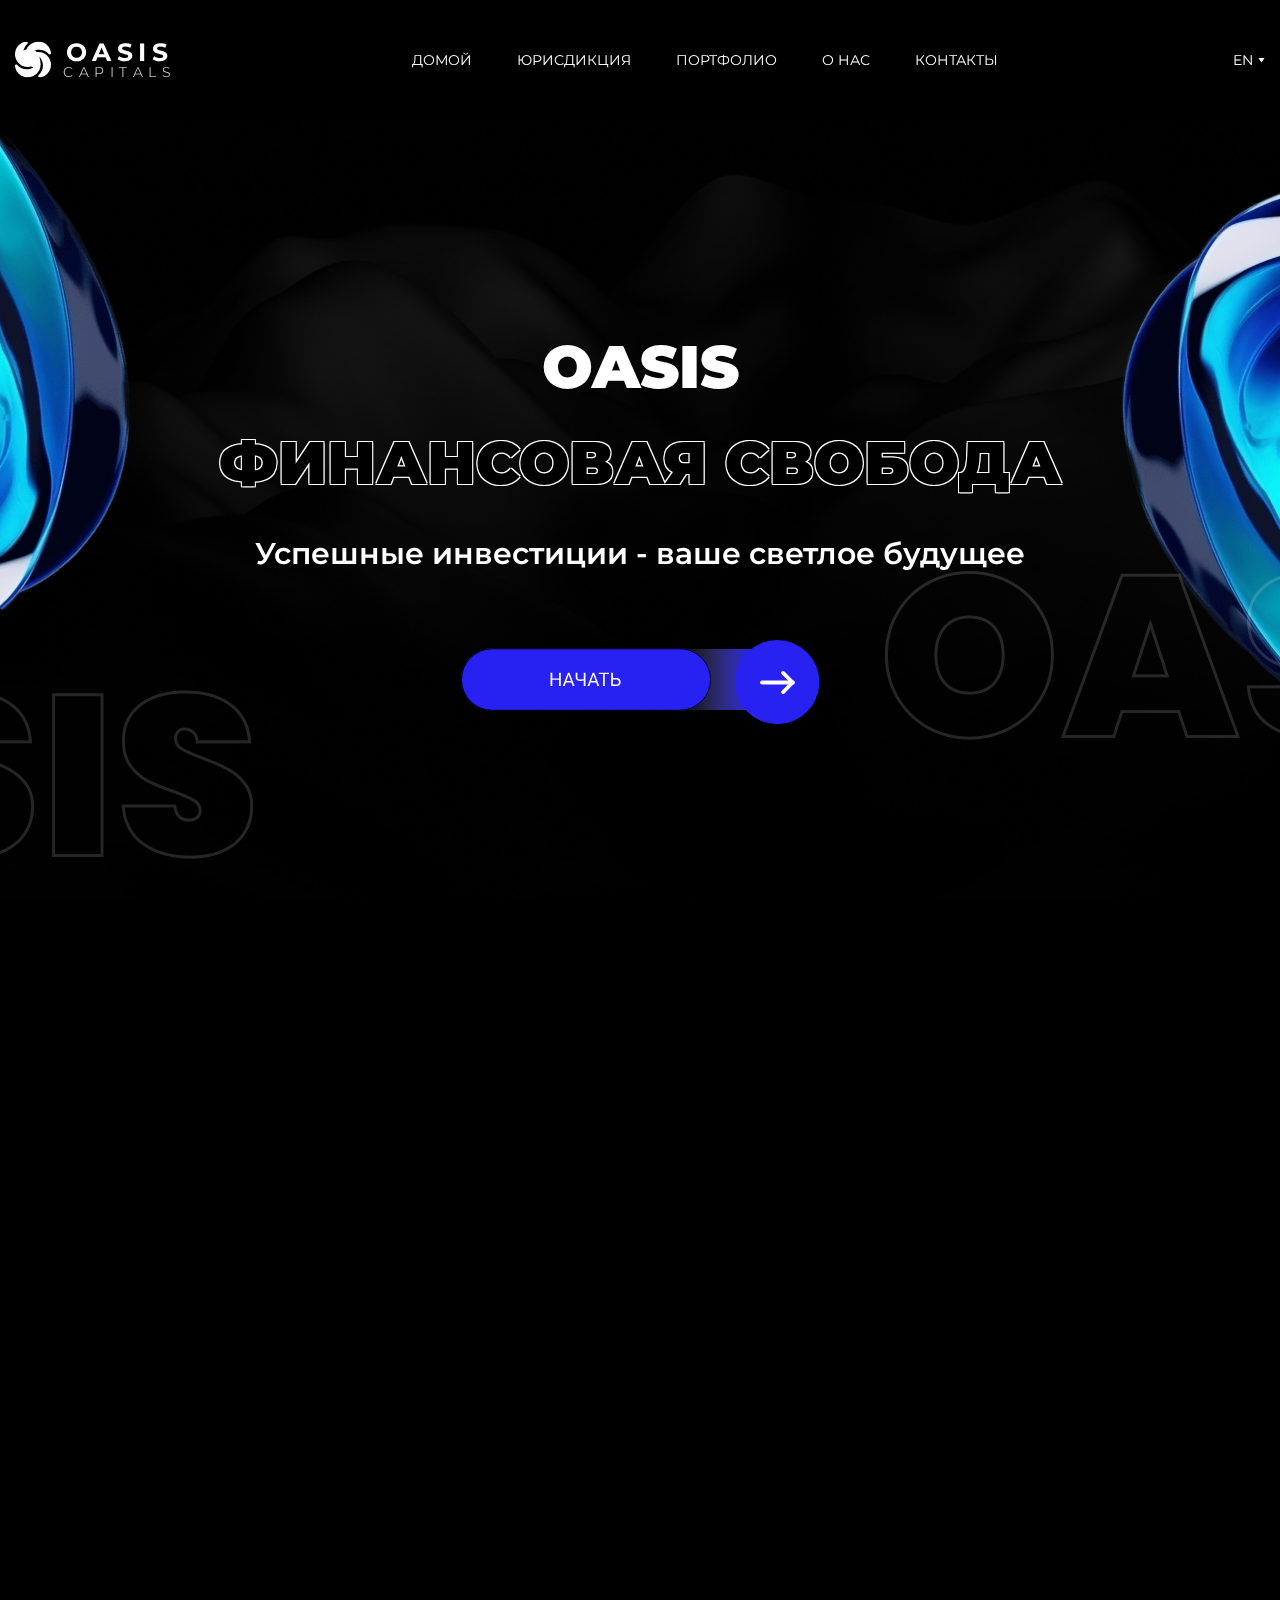
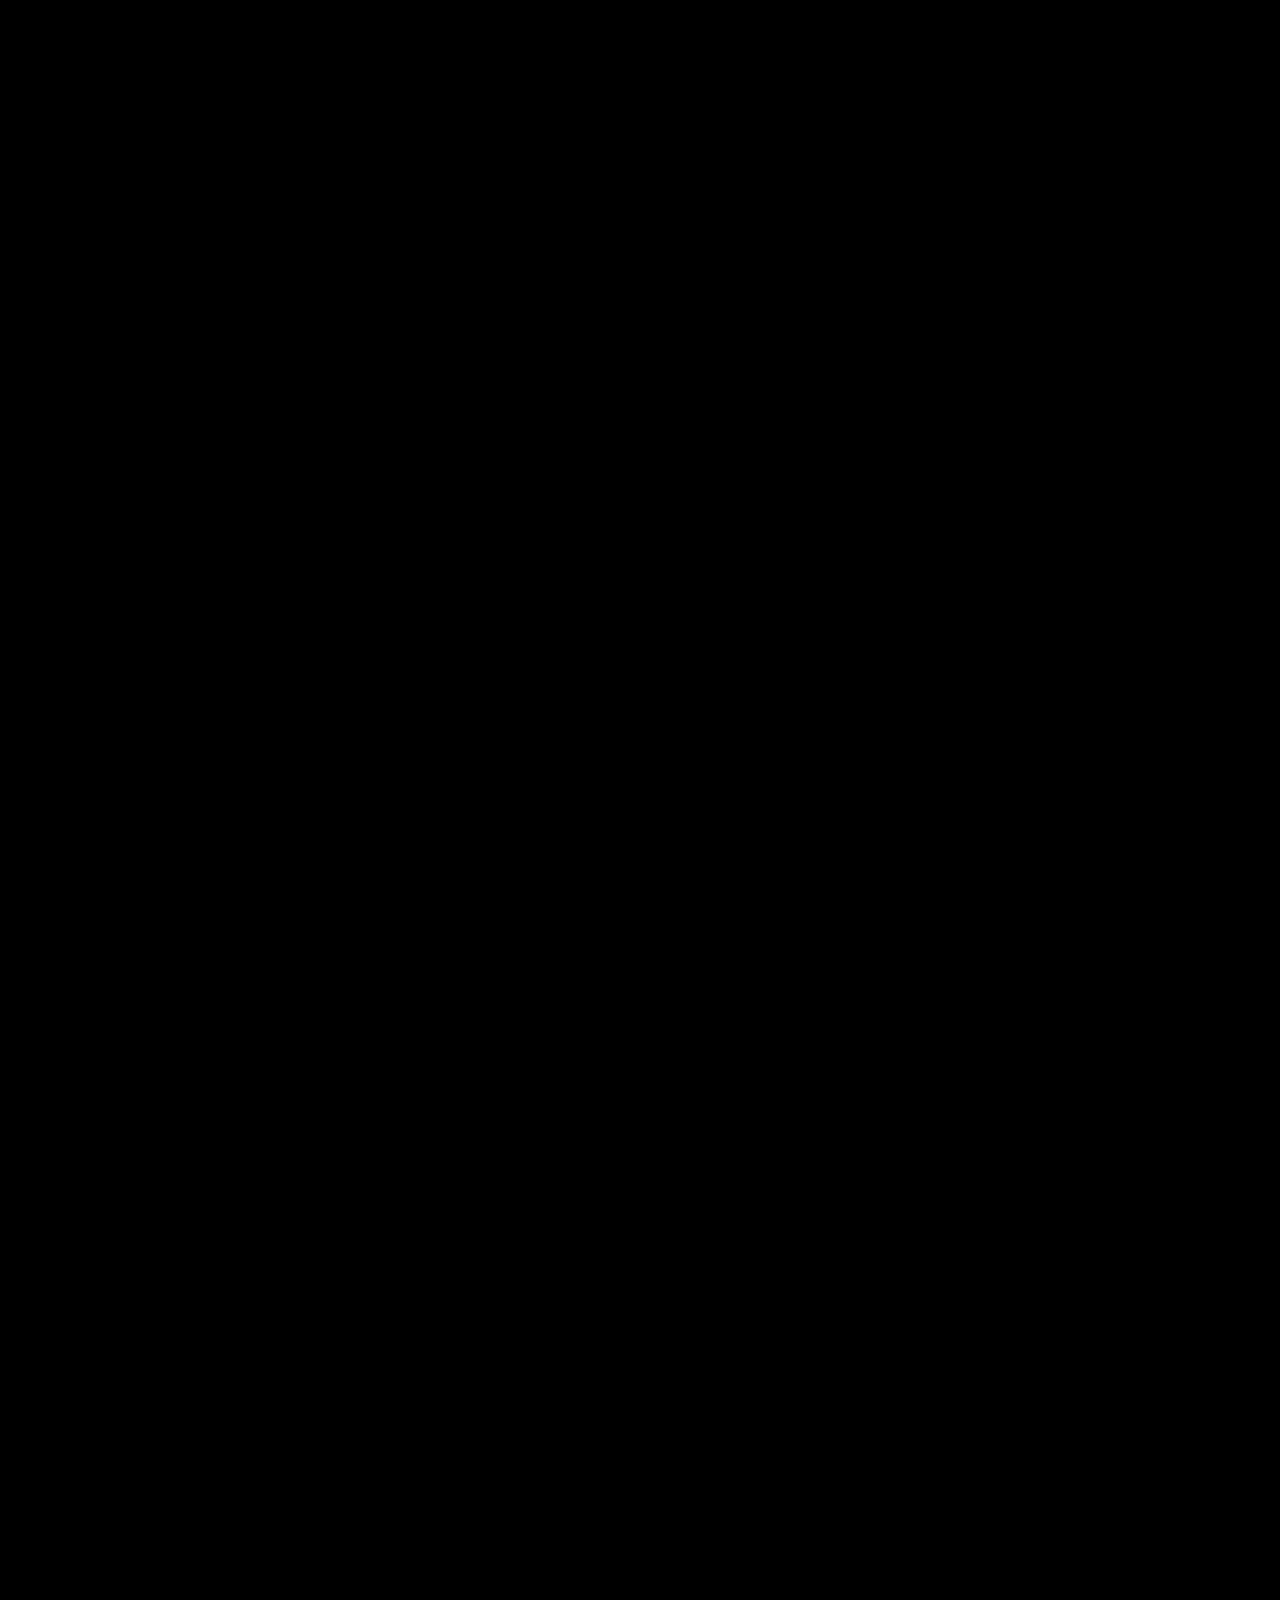
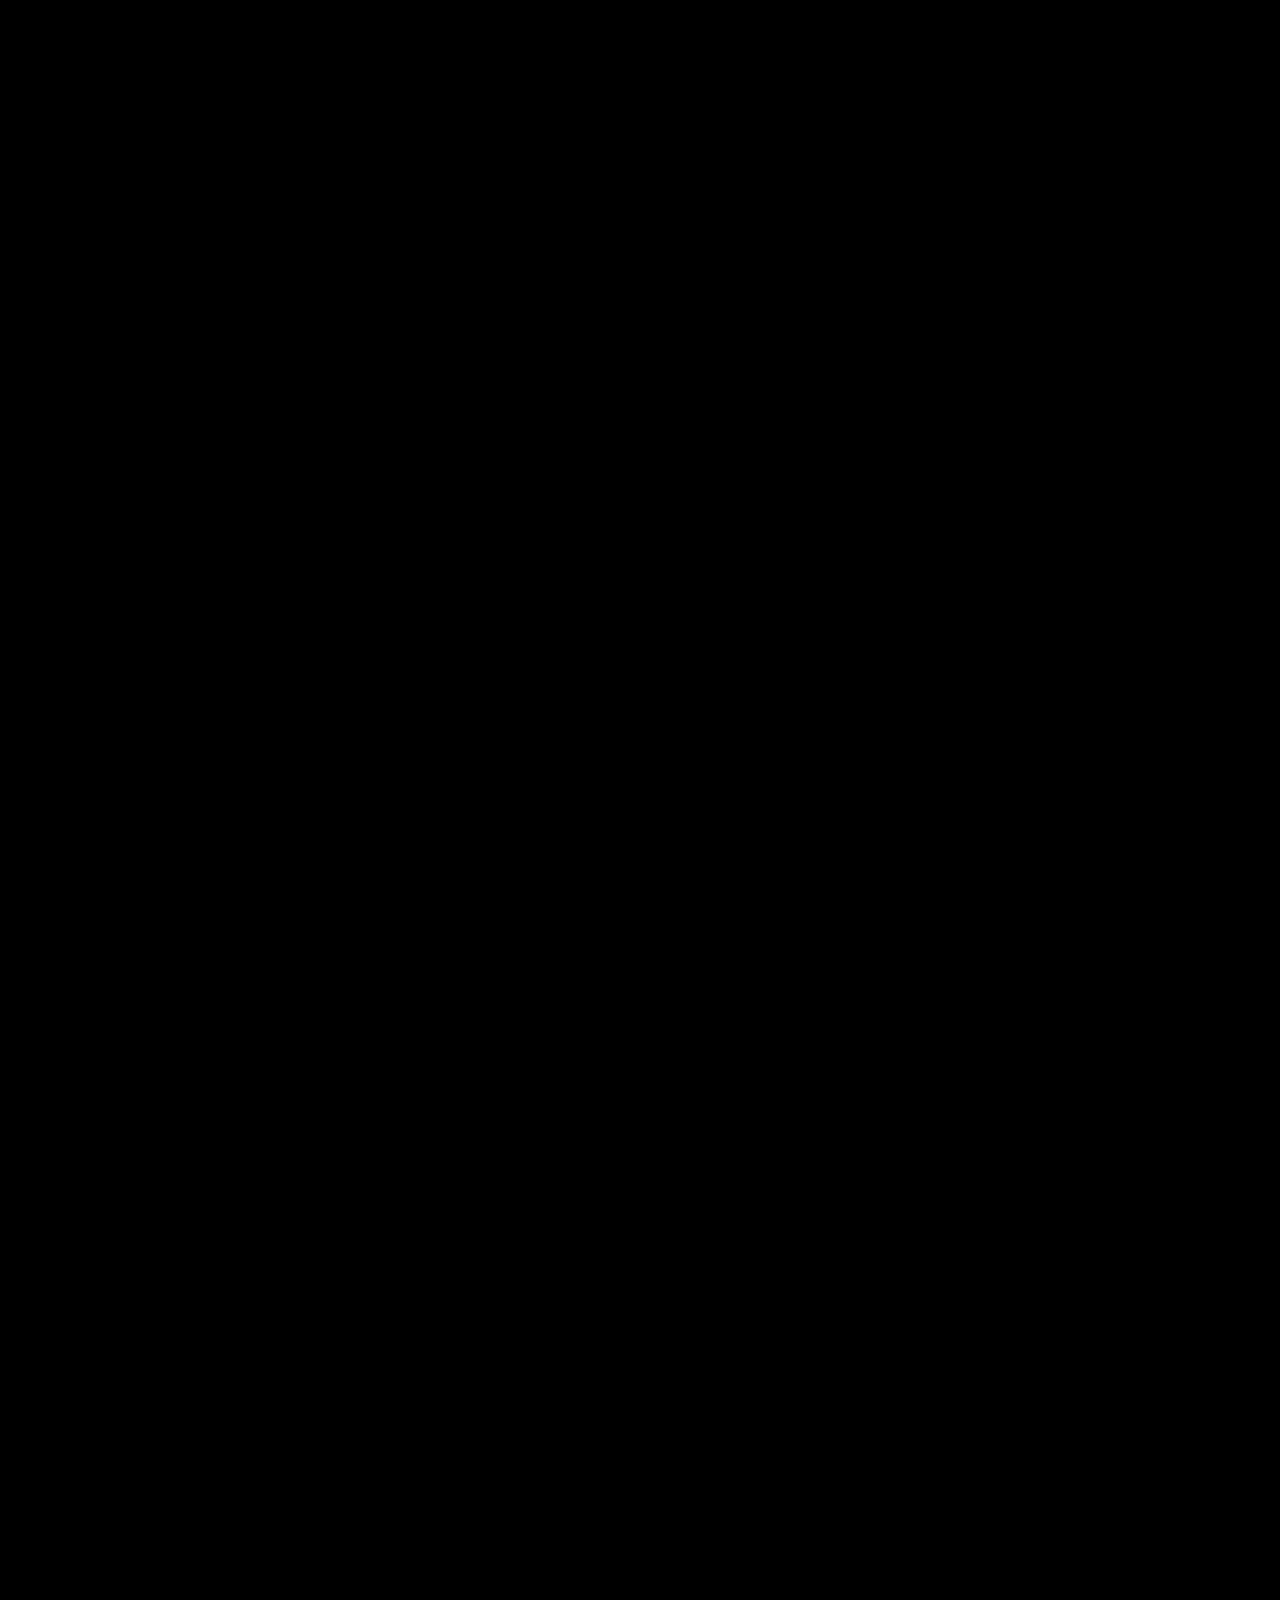
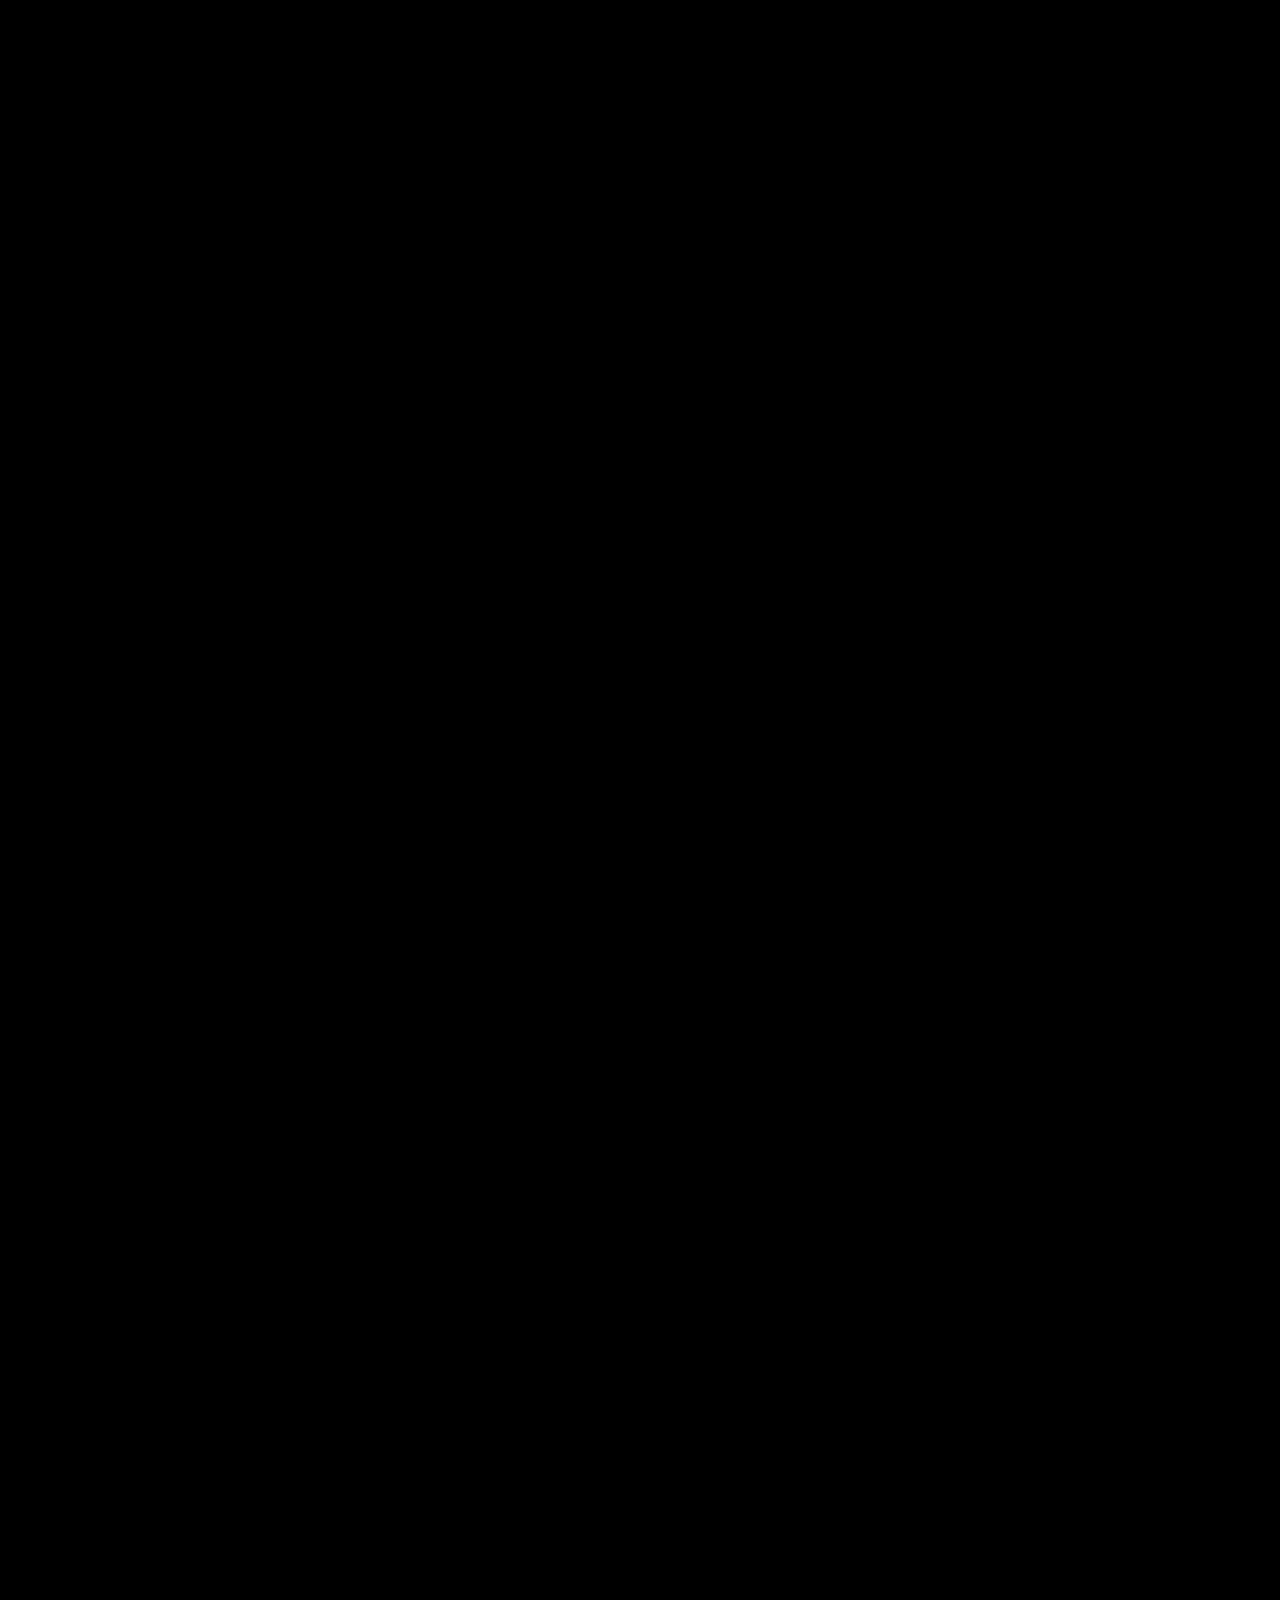
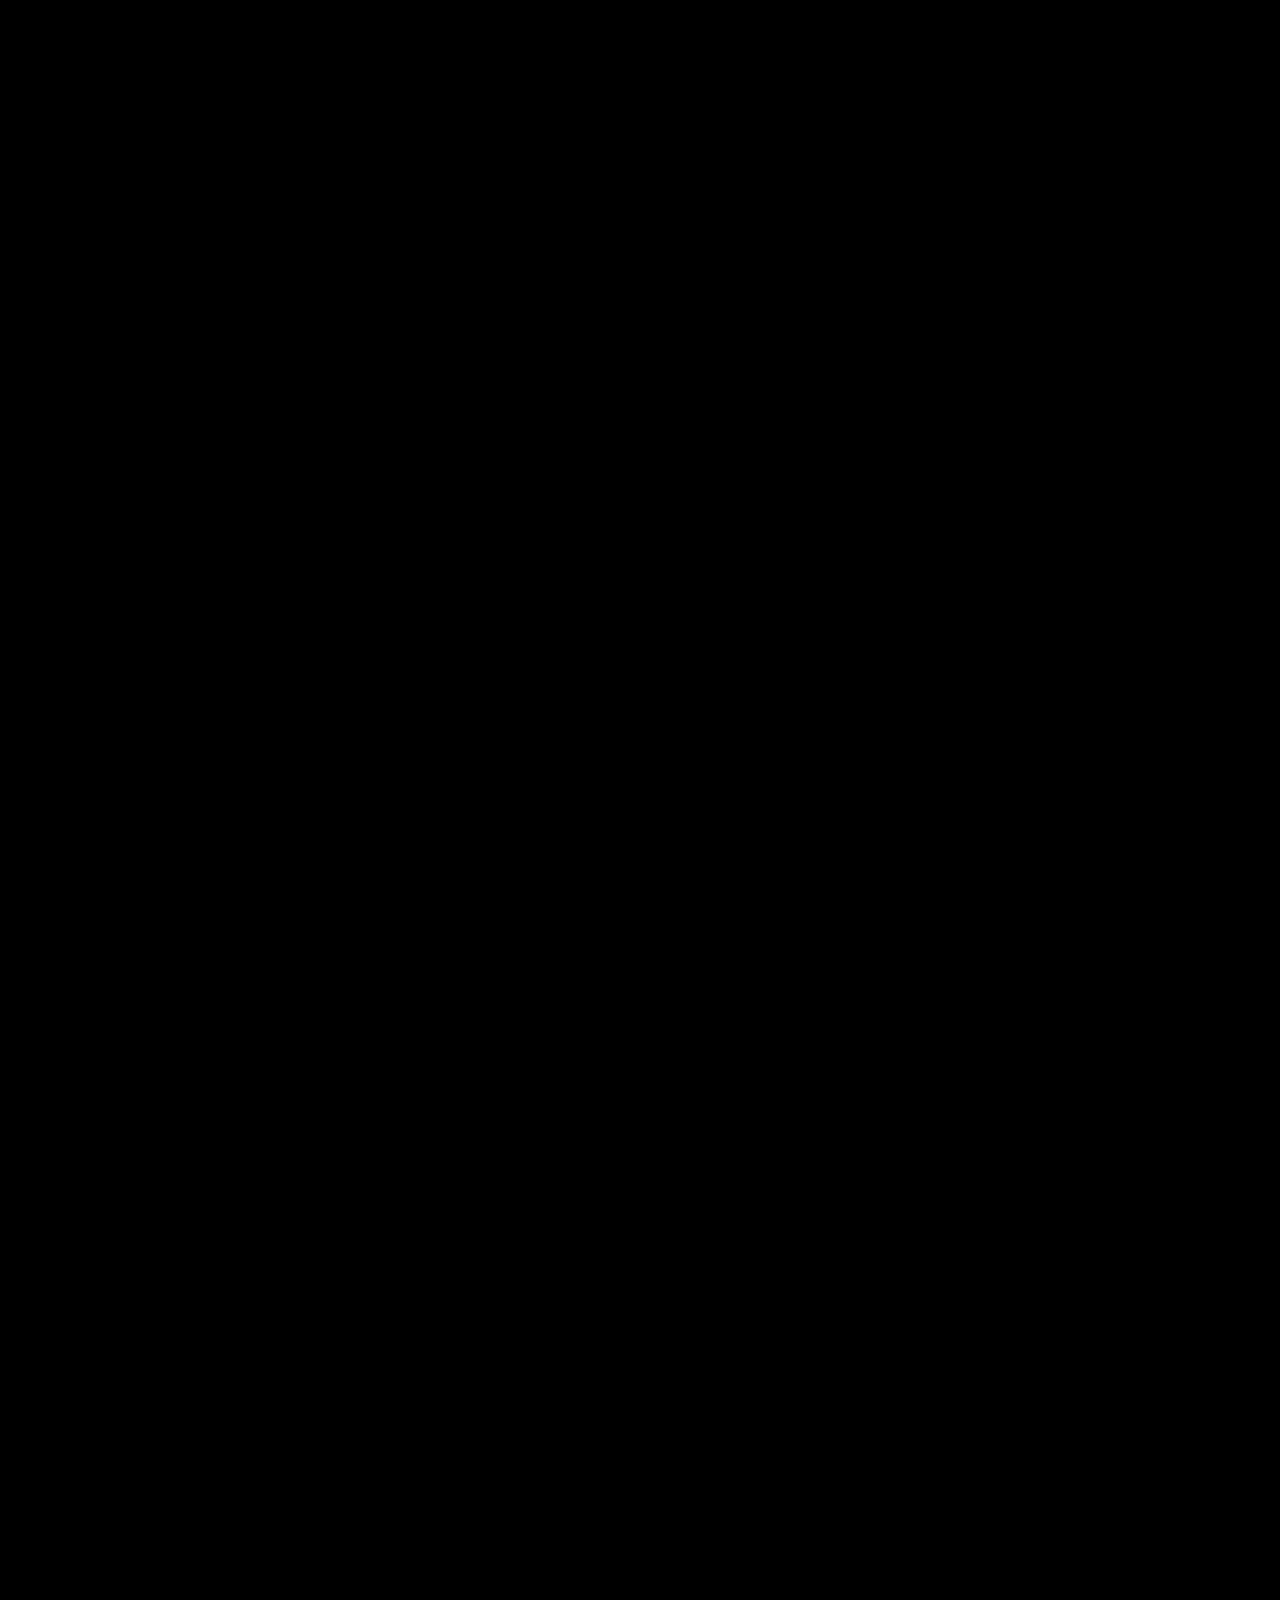
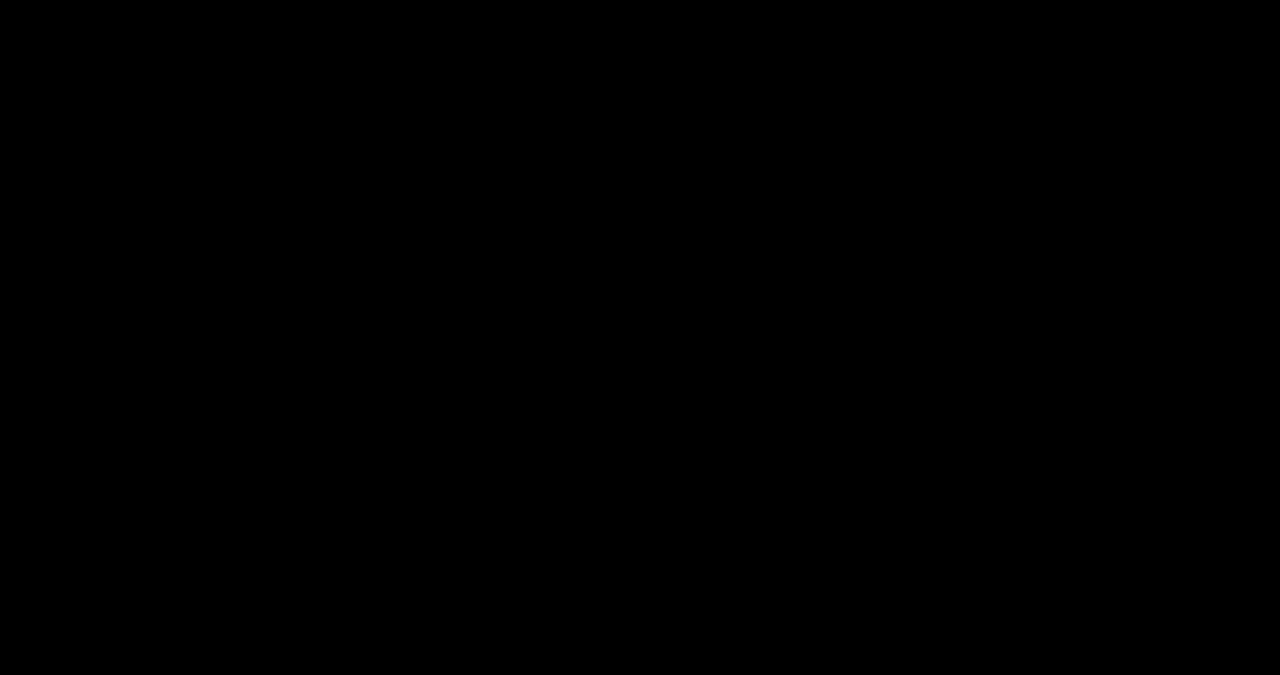
<file: index.html>
<!DOCTYPE html>
<html lang="en">
<head>
    <meta charset="UTF-8">
    <meta name="viewport" content="width=device-width, initial-scale=1.0">

    <link href="https://fonts.googleapis.com/css2?family=Montserrat:wght@400;600;700;900&family=Poppins:wght@300;400;500;600;700&display=swap" rel="stylesheet">
    <link href="https://fonts.googleapis.com/css2?family=Montserrat:wght@400;600;700;900&family=Poppins:wght@300;400;500;600;700&family=Roboto:wght@100;300;400;500;700;900&display=swap" rel="stylesheet">

    <title>OASIS CAPITALS</title>
    <link rel="stylesheet" href="css/style.css">
    <script src="js/main.js" defer></script>
</head>
<body>
    <div class="wrapper">

        <header class="header">
            <div class="header__container _container">
                <a href="index.html" class="header__logo">
                    <img src="img/logo-icon.svg" alt="logo">
                    <div class="header__logo_f">
                        OASIS
                        <span class="header__logo_cap">CAPITALS</span>
                    </div>
                </a>
                <nav class="header__menu menu nav">
                    <ul class="menu__list">
                        <li class="menu__item menu__item-home">
                            <a href="#secfirst" class="menu__link">ДОМОЙ</a>
                        </li>
                        <li class="menu__item menu__item-jurisdiction">
                            <a href="#jurisdiction" class="menu__link">Юрисдикция</a>
                        </li>
                        <li class="menu__item menu__item-portfolio">
                            <a href="#portfolio" class="menu__link">ПОРТФОЛИО</a>
                        </li>
                        <li class="menu__item menu__item-about">
                            <a href="#about" class="menu__link">О НАС</a>
                        </li>
                        <li class="menu__item menu__item-contacts">
                            <a href="#contacts" class="menu__link">КОНТАКТЫ</a>
                        </li>
                    </ul>
                </nav>
                <a href="#" class="header__language">
                    EN
                    <img src="img/arrow-down.svg" alt="">
                </a>
            </div>
        </header>

        <section class="secfirst" id="secfirst">
            <div class="secfirst__container _container">
                <h1 class="secfirst__title">
                    <span class="white">OASIS</span>
                    <br>
                    Финансовая свобода
                </h1>
                <h2 class="secfirst__subtitle">
                    Успешные инвестиции - ваше светлое будущее
                </h2>
                <a href="#" class="secfirst__button"></a>
                <!-- <button class="secfirst__button"></button> -->
                <div class="back-left"></div>
                <div class="back-right"></div>
                <div class="back-left-sub"></div>
                <div class="back-right-sub"></div>
            </div>
            <div class="secfirst__results _container">
                <div class="secfirst__result">
                    <p class="secfirst__result_p">1M$+</p>
                    <p class="secfirst__result_psub">Выплаты инвесторам</p>
                </div>
                <div class="secfirst__result">
                    <p class="secfirst__result_p">15+</p>
                    <p class="secfirst__result_psub">Трейдеров</p>
                </div>
                <div class="secfirst__result">
                    <p class="secfirst__result_p">+15%</p>
                    <p class="secfirst__result_psub">К инвест портф.<br>в год</p>
                </div>
            </div>
        </section>

        <section class="advantages">
            <div class="advantages__container _container">
                <h1 class="advantages__title">НАШИ ПРЕИМУЩЕСТВА</h1>
                <h2 class="advantages__subtitle">Почему выбрали <span class="blue">нас</span>?</h2>
                <div class="advantages__results">
                    <!-- <div class="advantages__results page__results__choose"> -->
                    <div class="advantages__result">
                        <!-- ВОТ ЭТИ СДЕЛАТЬ ФОНОМ???? -->
                        <img src="img/DiverseExpertise.png" alt="" class="advantages__img">
                        <p class="advantages__name">Опыт</p>
                        <p class="advantages__description">Мы более трех лет успешно работаем в финансовом рынке и за нашими плечами  3-тыс успешных сделок, более ста успешных проектных инвестиций</p>
                    </div>
                    <div class="advantages__result">
                        <img src="img/TransparencyandReporting.png" alt="" class="advantages__img">
                        <p class="advantages__name">Безопасность</p>
                        <p class="advantages__description">Мы работаем в рамках юрисдикции Европейского Союза на основе договоров, обеспечивая безопастность.</p>
                    </div>
                    <div class="advantages__result">
                        <img src="img/InnovativeApproach.png" alt="" class="advantages__img">
                        <p class="advantages__name">Подход</p>
                        <p class="advantages__description">В работе мы используем авторский подход на основе фундаментального тех. анализа рынка с приминением мат. моделей</p>
                    </div>
                    <div class="advantages__result">
                        <img src="img/ProfessionalTeam.png" alt="" class="advantages__img">
                        <p class="advantages__name">Команда</p>
                        <p class="advantages__description">В составе нашей команды сильнейшие аналитики на рынке и трейдеры с многолетним опытом.</p>
                    </div>
                </div>
            </div>
        </section>

        <div class="description">
            <div class="description__container _container">
                <div class="description__textpart">
                    <h2 class="description__title">Мы привествуем <br>вас <span class="blue">Оasis Capitals</span></h2>
                    <p class="description__text">Наша миссия создание будущего для наших инвесторов, в котором деньги работают и приумножаются. Мы инвестируем в фундаментльные проекты, а так же в молодые стартапы в сфере блокчейн и финтех.</p>
                    <!-- <div class="description__button">
                        <a href="" class="description__a">Learn more</a>
                    </div> -->
                </div>
                <img src="img/hand.png" alt="" class="description__img">
            </div>
        </div>

        <section class="about" id="about">
            <div class="about__container _container">
                <!-- <div class="round-image-with-ellipse">
                    <div class="about__image round-image-with-ellipse__image"></div>
                </div> -->
                <!-- <div class="about__block-image">
                    <img src="img/testaaaa.png" alt="" class="about__image">
                </div> -->
                <img src="img/testaaaa.png" alt="" class="about__image">
                <div class="about__text">
                    <div class="about__text__ph">кто мы</div>
                    <div class="about__text__h"><span class="blue">OASIS CAPITALS</span> - ЭТО КОМАНДА ЛЮДЕЙ У КОТОРЫХ ЕСТЬ ЦЕЛЬ<br> И НЕТ ГРАНИЦ</div>
                    <div class="about__text__p">Наша команда это профессионалы в сфере трейдинга венчурных и классических инвестиций. Нашей главной целью и миссией является создание возможностей заработка для инвесторов и развитие сферы инвестиций.</div>
                    <!-- <div class="description__button">
                        <a href="" class="description__a">Learn more</a>
                    </div> -->
                </div>
            </div>
        </section>

        <div class="team">
            <div class="team__container _container">
                <div class="team__count">
                    <div class="team__person">
                        <div class="round-image-with-ellipse _border-sub">
                            <div class="round-image-with-ellipse__image _img-sub-1">
                            </div>
                        </div>
                        <div class="team__count__text">
                            <div class="team__text__h team__count__text__name">Андрей Федосеев</div>
                            <div class="team__text__p team__count__text__p">SEO Trading department</div>
                        </div>
                    </div>
                    <div class="team__person">
                        <div class="round-image-with-ellipse _border-sub">
                            <div class="round-image-with-ellipse__image _img-sub-2"></div>
                        </div>
                        <div class="team__count__text">
                            <div class="team__text__h team__count__text__name">Виталий Жижкович</div>
                            <div class="team__text__p team__count__text__p">Трейдер, основное направление криптовалюта</div>
                        </div>
                    </div>
                    <div class="team__person">
                        <div class="round-image-with-ellipse _border-sub">
                            <div class="round-image-with-ellipse__image"></div>
                        </div>
                        <div class="team__count__text">
                            <div class="team__text__h team__count__text__name">Алина Г</div>
                            <div class="team__text__p team__count__text__p">CEO of marketing</div>
                        </div>
                    </div>
                    <div class="team__person">
                        <div class="round-image-with-ellipse _border-sub">
                            <div class="round-image-with-ellipse__image"></div>
                        </div>
                        <div class="team__count__text">
                            <div class="team__text__h team__count__text__name">Игорь Вилса</div>
                            <div class="team__text__p team__count__text__p">Трейдер, основное направление Euro/USD, XAU/USD</div>
                        </div>
                    </div>
                    <div class="team__person">
                        <div class="round-image-with-ellipse _border-sub">
                            <div class="round-image-with-ellipse__image _img-sub-5"></div>
                        </div>
                        <div class="team__count__text">
                            <div class="team__text__h team__count__text__name">Анна Хлебородова</div>
                            <div class="team__text__p team__count__text__p">Head of social media</div>
                        </div>
                    </div>
                    <div class="team__person">
                        <div class="round-image-with-ellipse _border-sub">
                            <div class="round-image-with-ellipse__image"></div>
                        </div>
                        <div class="team__count__text">
                            <div class="team__text__h team__count__text__name">Антон С.</div>
                            <div class="team__text__p team__count__text__p">Старший аналитик, направление финтек, индексы, стартапы</div>
                        </div>
                    </div>
                </div>
            </div>
        </div>


        <section class="trust" id="jurisdiction">
            <div class="trust__container _container">
                <!-- <div class="round-image-with-ellipse">
                    <div class="round-image-with-ellipse__image _img-trust"></div>
                </div> -->
                <!-- <div class="trust__block-image">
                    <img src="img/trust_test.png" alt="" class="trust__image">
                </div> -->
                <img src="img/trust_test.png" alt="" class="trust__image">
                <div class="trust__text">
                    <div class="trust__text__ph">Юрисдикция</div>
                    <div class="trust__text__h">ДОВЕРИЕ <span class="blue">и</span> <br><span class="obvodka">ПРОЗРАЧНОСТЬ</span></div>
                    <div class="trust__text__p">Мы гордимся нашими долгосрочными отношениями с инвесторами и партнерами. Все операции и сделки подкреплены договором. Репутация и интересы инвесторов для нашей компании на первом месте.</div>
                    <div class="description__button">
                        <a href="" class="description__a">read more</a>
                    </div>
                </div>
            </div>
        </section>
        

        <div class="plans" id="box-plans">
            <div class="back-left-plans"></div>
            <div class="back-right-plans"></div>
            <div class="plans _container">
                <div class="plans__h">Выберите план, который подходит вам</div>
                <div class="plans__p">Мы предлагаем ряд инвестиционных пакетов, включая «Быстрый старт», «Базовый план» и «Премиум-предложение».</div>
                
                <div class="plans__all">
                    <div class="plans__all__plan plan">
                        <div class="plan__name">Трайл</div>
                        <div class="plan__lasting">4% в месяц</div>
                        <ul class="plan__charact">
                            <li class="plan__charact__li">
                                <img src="img/li-1.svg" alt="">от 500 долларов</li>
                            <li class="plan__charact__li">
                                <img src="img/li-2.svg" alt="">15-120 дней</li>
                            <li class="plan__charact__li">
                                <img src="img/li-3.svg" alt="">Eжемесячные выплаты</li>
                        </ul>
                        <a href="trail.html" class="plan__button">узнать больше</a>
                    </div>
                    <div class="plans__all__plan plan">
                        <div class="plan__name">Starter</div>
                        <div class="plan__lasting">8% в месяц</div>
                        <ul class="plan__charact">
                            <li class="plan__charact__li">
                                <img src="img/li-1.svg" alt="">от 5 тысяч долларов</li>
                            <li class="plan__charact__li">
                                <img src="img/li-2.svg" alt="">1-3 месяца</li>
                            <li class="plan__charact__li">
                                <img src="img/li-3.svg" alt="">Лучший выбор для новичка</li>
                        </ul>
                        <a href="starter.html" class="plan__button">узнать больше</a>
                    </div>
                    <div class="plans__all__plan plan">
                        <div class="plan__name">Basic</div>
                        <div class="plan__lasting">7% в месяц</div>
                        <ul class="plan__charact">
                            <li class="plan__charact__li">
                                <img src="img/li-1.svg" alt="">от 20 тысяч долларов</li>
                            <li class="plan__charact__li">
                                <img src="img/li-2.svg" alt="">3-12 месяцeв</li>
                            <li class="plan__charact__li">
                                <img src="img/li-3.svg" alt="">Персональный менеджер</li>
                        </ul>
                        <a href="basic.html" class="plan__button">уЗНАТЬ БОЛЬШЕ</a>
                    </div>
                    <div class="plans__all__plan plan">
                        <div class="plan__name">Premium</div>
                        <div class="plan__lasting">6% в месяц</div>
                        <ul class="plan__charact">
                            <li class="plan__charact__li">
                                <img src="img/li-1.svg" alt="">от 100 тысяч долларов</li>
                            <li class="plan__charact__li">
                                <img src="img/li-2.svg" alt="">6-36 месяцeв</li>
                            <li class="plan__charact__li">
                                <img src="img/li-3.svg" alt="">Индивидуальная стратегия</li>
                        </ul>
                        <a href="premium.html" class="plan__button">Узнать больше</a>
                    </div>
                </div>
            </div>
        </div>

        <section class="ticker">
            <div class="_container">
                <p>6444</p>
            </div>
        </section>

        <a href="#" class="news">
            <div class="_container">
                Новости
                <img src="img/news-arr.svg" alt="">
            </div>
        </a>

        <div class="results _container" id="portfolio">
            <div class="results__tech">
                <div class="team__text__ph">PORTFOLIO</div>
                <div class="results__tech__h">Наши <span class="blue">результаты</span> говорят сами за себя</div>
                <div class="results__tech__buttons">
                    <div class="results__tech__buttons__button">
                        <img src="img/arrow-left.png" alt="">
                    </div>
                    <div class="results__tech__buttons__button">
                        <img src="img/arrow-right.png" alt="">
                    </div>
                </div>
            </div>
            <div class="results__cases">
                <div class="results__case case">
                    <div class="case__photo">
                        <img src="img/case1.jpg" alt="" class="case__photo-img">
                    </div>
                    <h4 class="case__name">Наши результаты инвест портфеля за год</h4>
                    <div class="case__date">By Admin - 12 Oct 2023</div>
                    <p class="case__description">Получите доступ к нашей статистике...</p>
                    <a href="page-results.html" class="case__button">читать блог</a>
                </div>
                <div class="results__case case case2">
                    <div class="case__photo">
                        <img src="img/case2.jpg" alt="" class="case__photo-img">
                    </div>
                    <h4 class="case__name">Наши результаты инвест портфеля за последний квартал</h4>
                    <div class="case__date">By Admin - ******</div>
                    <p class="case__description">Получите доступ к нашей статистике...</p>
                    <a class="case__button">ЗАМОК</a>
                </div>
            </div>
        </div>

        <footer class="footer" id="contacts">
            <div class="footer__container _container">
                <div class="footer__info">
                    <div class="footer__info__links links">
                        <h4 class="links__name-list">Быстрые ссылки</h4>
                        <ul class="links__list">
                            <li class="links__list__li">
                                <a href="" class="links__list__li__a">Домой</a>
                            </li>
                            <li class="links__list__li">
                                <a href="" class="links__list__li__a">Юрисдикция</a>
                            </li>
                            <li class="links__list__li">
                                <a href="" class="links__list__li__a">Портфолио</a>
                            </li>
                            <li class="links__list__li">
                                <a href="" class="links__list__li__a">О нас</a>
                            </li>
                        </ul>
                    </div>
                    <div class="footer__info__contacts contacts">
                        <h4 class="contacts__name">Связаться с нами</h4>
                        <ul class="contacts__list">
                            <li class="contacts__list__li">
                                <img src="img/email.svg" alt="">
                                Oasis-capitals.com
                            </li>
                            <li class="contacts__list__li">
                                <img src="img/location.svg" alt="">
                                Bratislava, Slovakia
                            </li>
                            <li class="contacts__list__li">
                                <img src="img/call.svg" alt="">
                                +972 000 000 000
                            </li>
                        </ul>
                    </div>
                    <div class="footer__info__subscribe subscribe">
                        <div class="subscribe__name">Соц. сети</div>
                        <div class="subscribe__form"></div>
                        <div class="subscribe__socials">
                            <a href="" class="subscribe__socials__social">
                                <img src="img/tw.png" alt="">
                            </a>
                            <a href="" class="subscribe__socials__social">
                                <img src="img/ig.png" alt="">
                            </a>
                            <a href="" class="subscribe__socials__social">
                                <img src="img/fb.png" alt="">
                            </a>
                            <a href="" class="subscribe__socials__social">
                                <img src="img/yt.png" alt="">
                            </a>
                        </div>
                    </div>
                </div>
            </div>
        </footer>

        <div class="footer__copyright">
            <div class="_container">
                <p class="footer__copyright__p">Ⓒ 2023 All rights reserved. This is Oasis Capitals</p>
            </div>
        </div>
        

    </div>
</body>
</html>
</file>
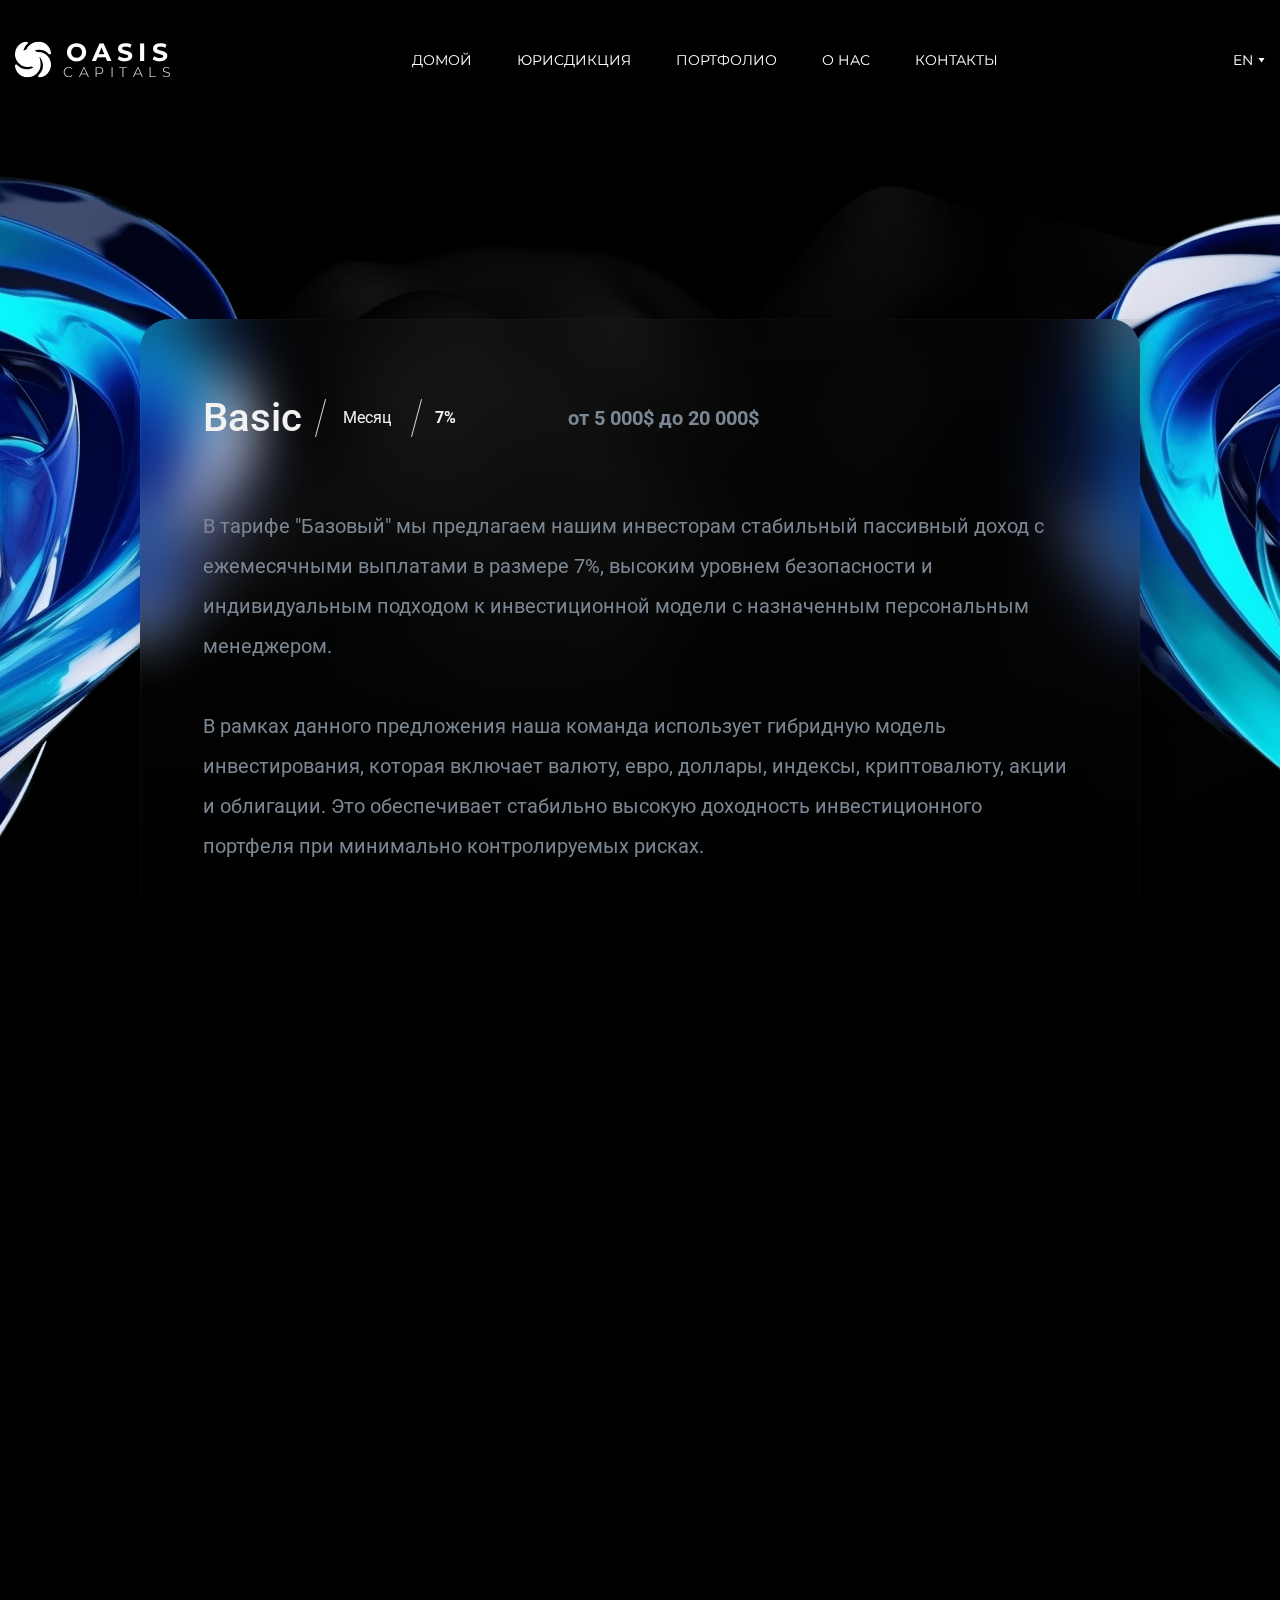
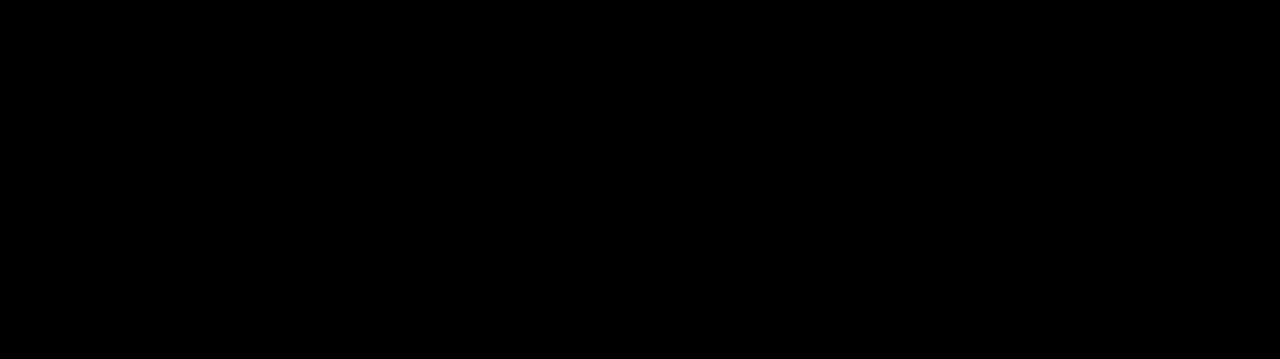
<file: basic.html>
<!DOCTYPE html>
<html lang="en">
<head>
    <meta charset="UTF-8">
    <meta name="viewport" content="width=device-width, initial-scale=1.0">

    <link href="https://fonts.googleapis.com/css2?family=Montserrat:wght@400;600;700;900&family=Poppins:wght@300;400;500;600;700&display=swap" rel="stylesheet">
    <link href="https://fonts.googleapis.com/css2?family=Montserrat:wght@400;600;700;900&family=Poppins:wght@300;400;500;600;700&family=Roboto:wght@100;300;400;500;700;900&display=swap" rel="stylesheet">

    <title>Тариф "Basic" - OASIS CAPITALS</title>
    <link rel="stylesheet" href="css/style.css">
    <script src="js/main.js" defer></script>
</head>
<body>
    <div class="wrapper">

        <header class="header">
            <div class="header__container _container">
                <a href="index.html" class="header__logo">
                    <img src="img/logo-icon.svg" alt="logo">
                    <div class="header__logo_f">
                        OASIS
                        <span class="header__logo_cap">CAPITALS</span>
                    </div>
                </a>
                <nav class="header__menu menu">
                    <ul class="menu__list">
                        <li class="menu__item">
                            <a href="index.html" class="menu__link">ДОМОЙ</a>
                        </li>
                        <li class="menu__item">
                            <a href="" class="menu__link">Юрисдикция</a>
                        </li>
                        <li class="menu__item">
                            <a href="" class="menu__link">ПОРТФОЛИО</a>
                        </li>
                        <li class="menu__item">
                            <a href="" class="menu__link">О НАС</a>
                        </li>
                        <li class="menu__item">
                            <a href="" class="menu__link">КОНТАКТЫ</a>
                        </li>
                    </ul>
                </nav>
                <a href="#" class="header__language">
                    EN
                    <img src="img/arrow-down.svg" alt="">
                </a>
            </div>
        </header>

        <section class="packages">
            <div class="packages__container _container">
                <div class="packages-basic__back-left back-left"></div>
                <div class="packages-basic__back-right back-right"></div>

                <div class="packages__package">
                    <div class="package__data">
                        <h1 class="packages__name">Basic</h1>
                        <img src="img/slash.png" alt="">
                        <p class="packages__duration">Месяц</p>
                        <img src="img/slash.png" alt="">
                        <p class="packages__profit">7%</p>
                        <p class="packages__summ">от 5 000$ до 20 000$</p>
                    </div>
                    <p class="packages__description">
                        В тарифе "Базовый" мы предлагаем нашим инвесторам стабильный пассивный доход с ежемесячными выплатами в размере 7%, высоким уровнем безопасности и индивидуальным подходом к инвестиционной модели с назначенным персональным менеджером.
                        <br><br>
                        В рамках данного предложения наша команда использует гибридную модель инвестирования, которая включает валюту, евро, доллары, индексы, криптовалюту, акции и облигации. Это обеспечивает стабильно высокую доходность инвестиционного портфеля при минимально контролируемых рисках.
                        <br><br>
                        Мы работаем с лучшими инструментами для инвестиций по всему миру и строим долгосрочную стратегию, обеспечивающую стабильность портфеля.
                        <br><br>
                        В рамках этого тарифа, совместно с вами, мы можем разработать модель и структуру инвестиционного портфеля, а также предоставим вам возможность получать онлайн-отчетность. Благодаря грамотному распределению рисков, диверсификации портфеля и уникальной торговой стратегии, мы достигаем выдающихся результатов для наших инвесторов.
                    </p>
                    <a href="" class="packages__button">НАЧАТЬ СЕЙЧАС</a>
                </div>
            </div>
        </section>

        

        <footer class="footer">
            <div class="footer__container _container">
                <div class="footer__info">
                    <div class="footer__info__links links">
                        <h4 class="links__name-list">Быстрые ссылки</h4>
                        <ul class="links__list">
                            <li class="links__list__li">
                                <a href="" class="links__list__li__a">Домой</a>
                            </li>
                            <li class="links__list__li">
                                <a href="" class="links__list__li__a">Юрисдикция</a>
                            </li>
                            <li class="links__list__li">
                                <a href="" class="links__list__li__a">Портфолио</a>
                            </li>
                            <li class="links__list__li">
                                <a href="" class="links__list__li__a">О нас</a>
                            </li>
                        </ul>
                    </div>
                    <div class="footer__info__contacts contacts">
                        <h4 class="contacts__name">Связаться с нами</h4>
                        <ul class="contacts__list">
                            <li class="contacts__list__li">
                                <img src="img/email.svg" alt="">
                                Oasis-capitals.com
                            </li>
                            <li class="contacts__list__li">
                                <img src="img/location.svg" alt="">
                                Bratislava, Slovakia
                            </li>
                            <li class="contacts__list__li">
                                <img src="img/call.svg" alt="">
                                +972 000 000 000
                            </li>
                        </ul>
                    </div>
                    <div class="footer__info__subscribe subscribe">
                        <div class="subscribe__name">Соц. сети</div>
                        <div class="subscribe__form"></div>
                        <div class="subscribe__socials">
                            <a href="" class="subscribe__socials__social">
                                <img src="img/tw.png" alt="">
                            </a>
                            <a href="" class="subscribe__socials__social">
                                <img src="img/ig.png" alt="">
                            </a>
                            <a href="" class="subscribe__socials__social">
                                <img src="img/fb.png" alt="">
                            </a>
                            <a href="" class="subscribe__socials__social">
                                <img src="img/yt.png" alt="">
                            </a>
                        </div>
                    </div>
                </div>
            </div>
        </footer>

        <div class="footer__copyright">
            <div class="_container">
                <p class="footer__copyright__p">Ⓒ 2023 All rights reserved. This is Oasis Capitals</p>
            </div>
        </div>
        

    </div>
</body>
</html>
</file>
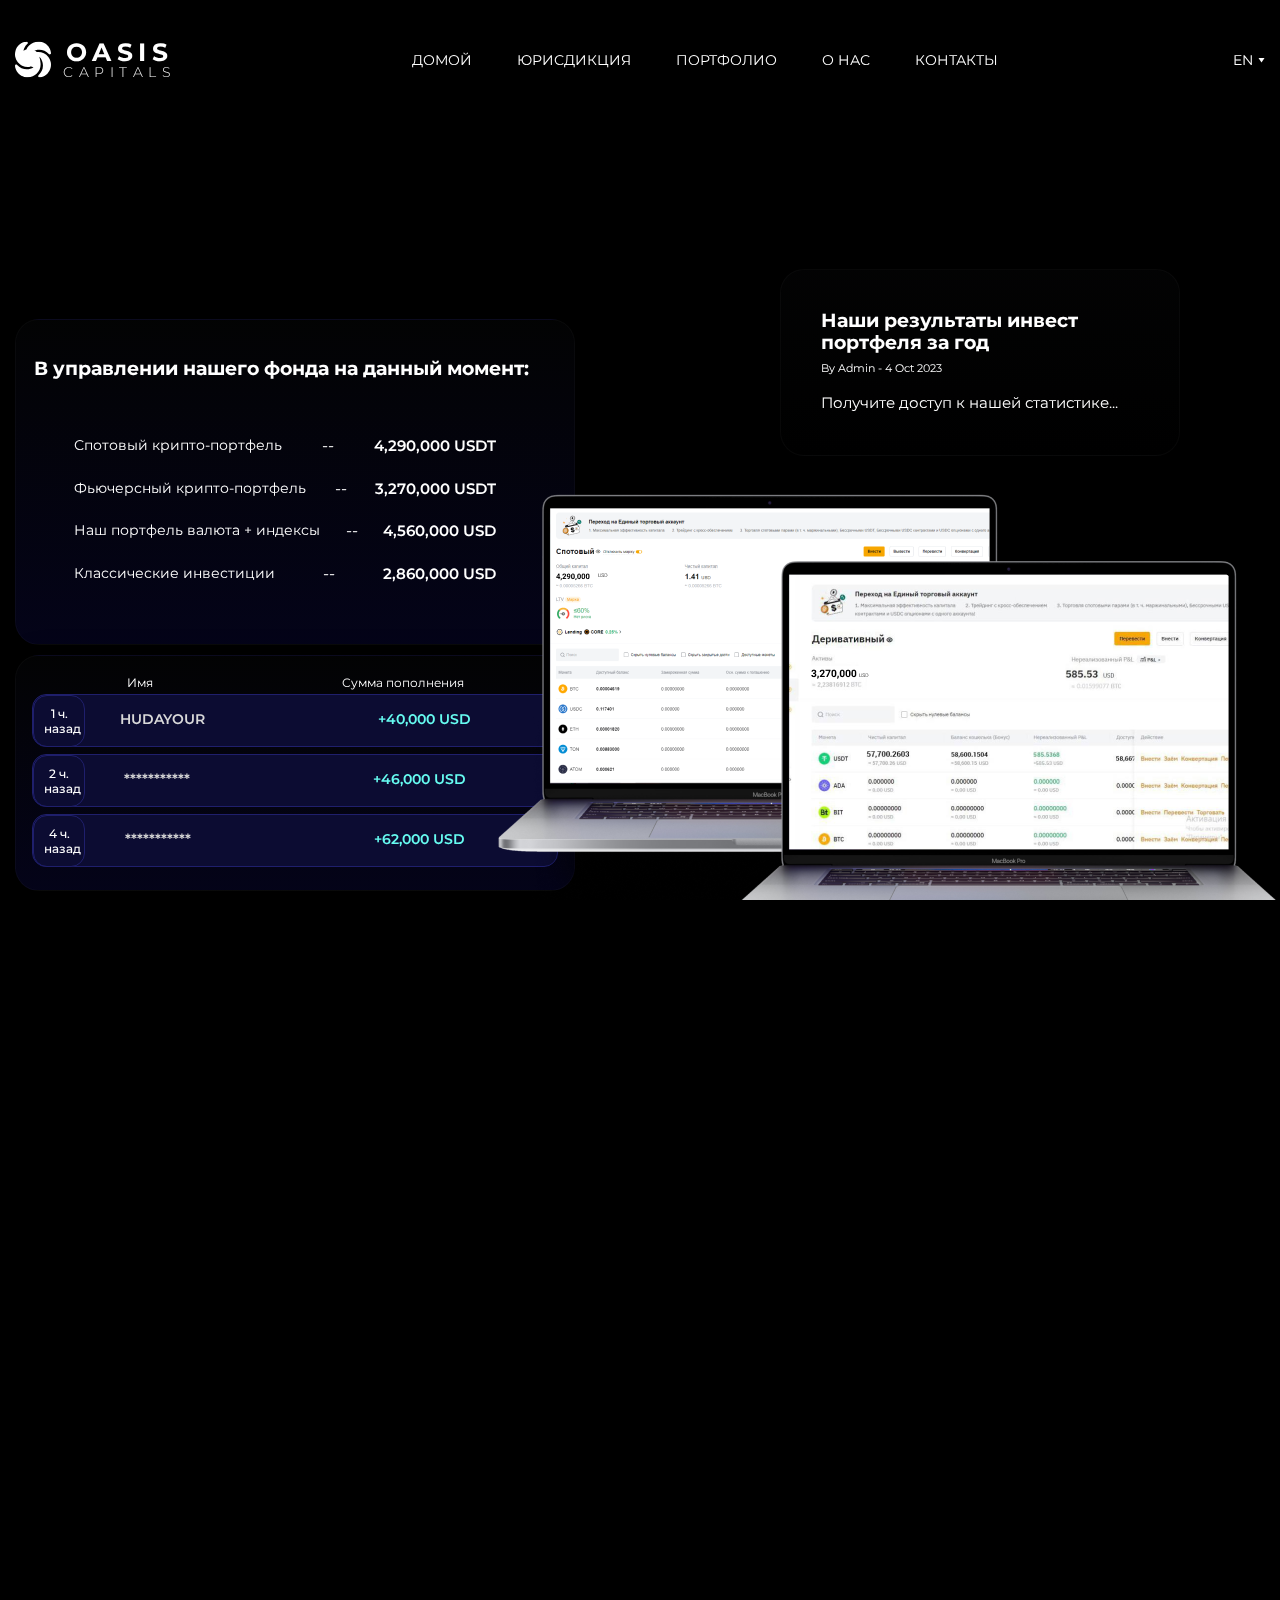
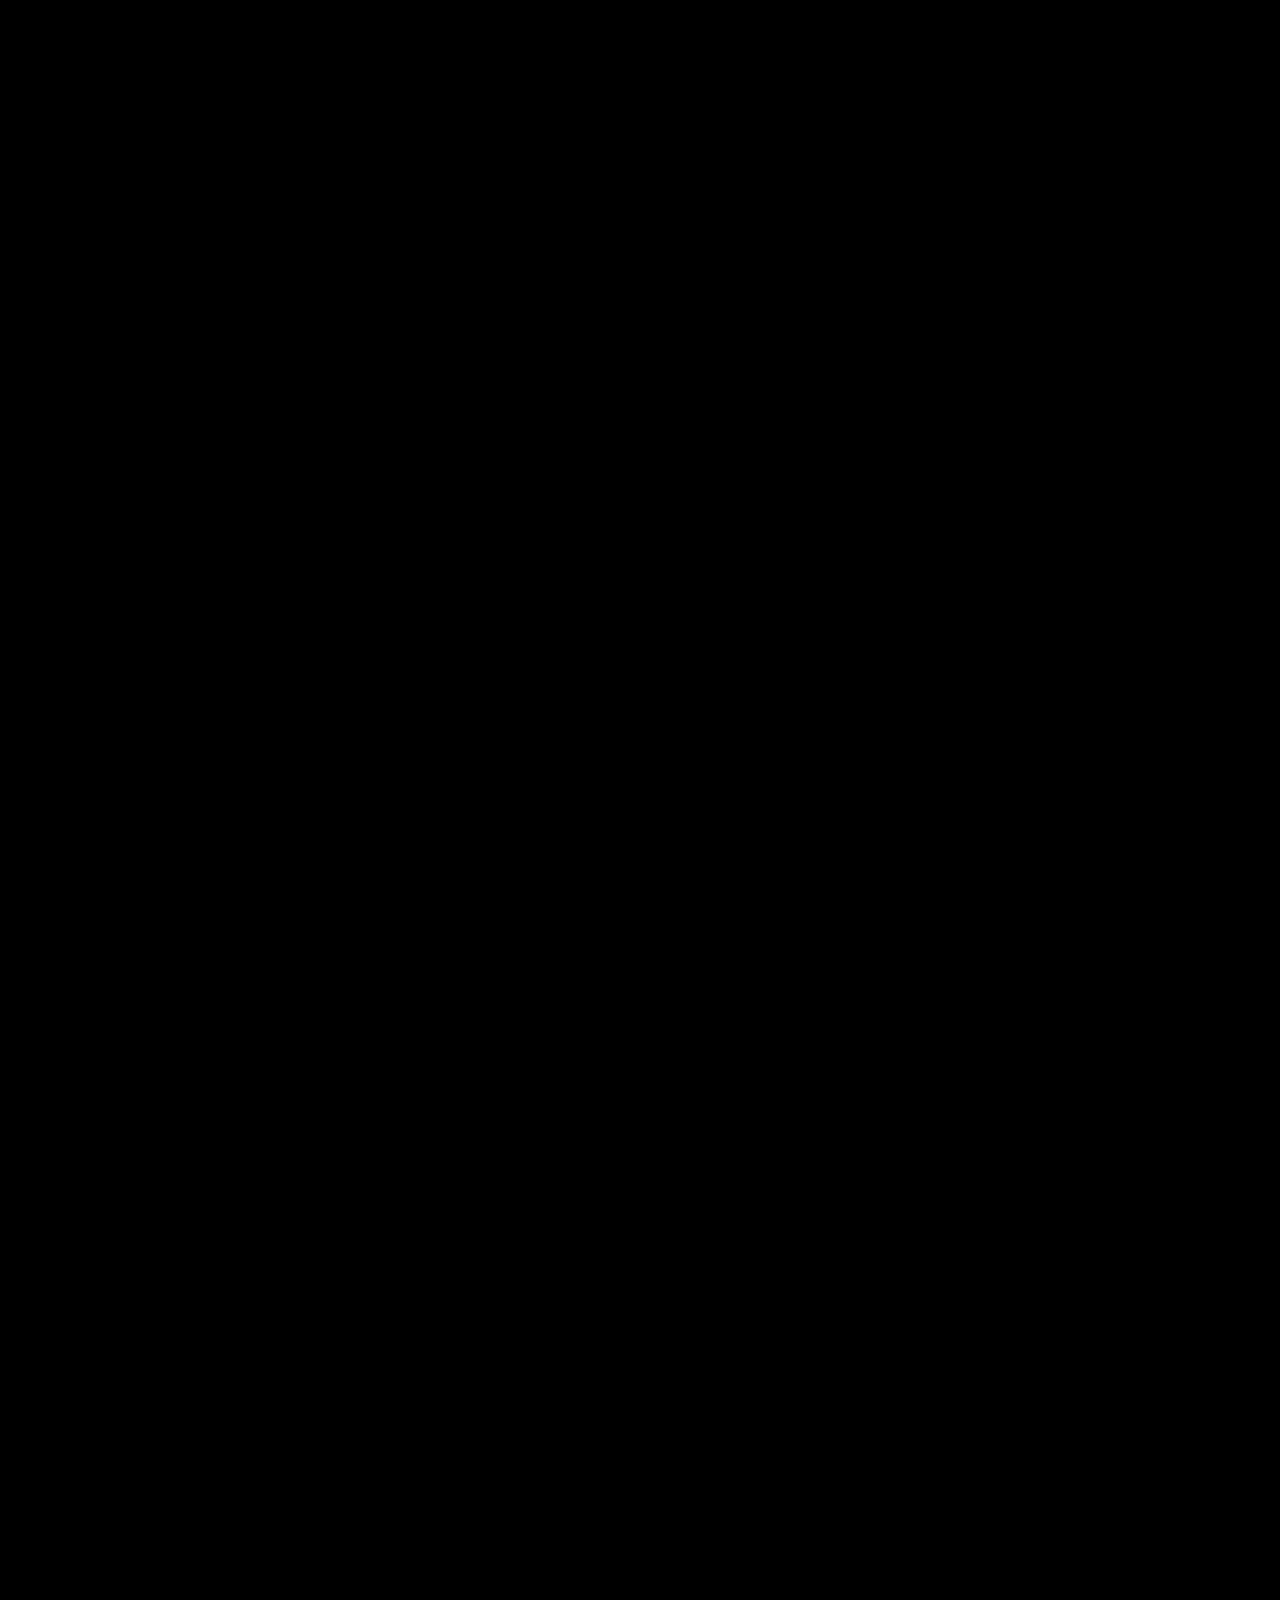
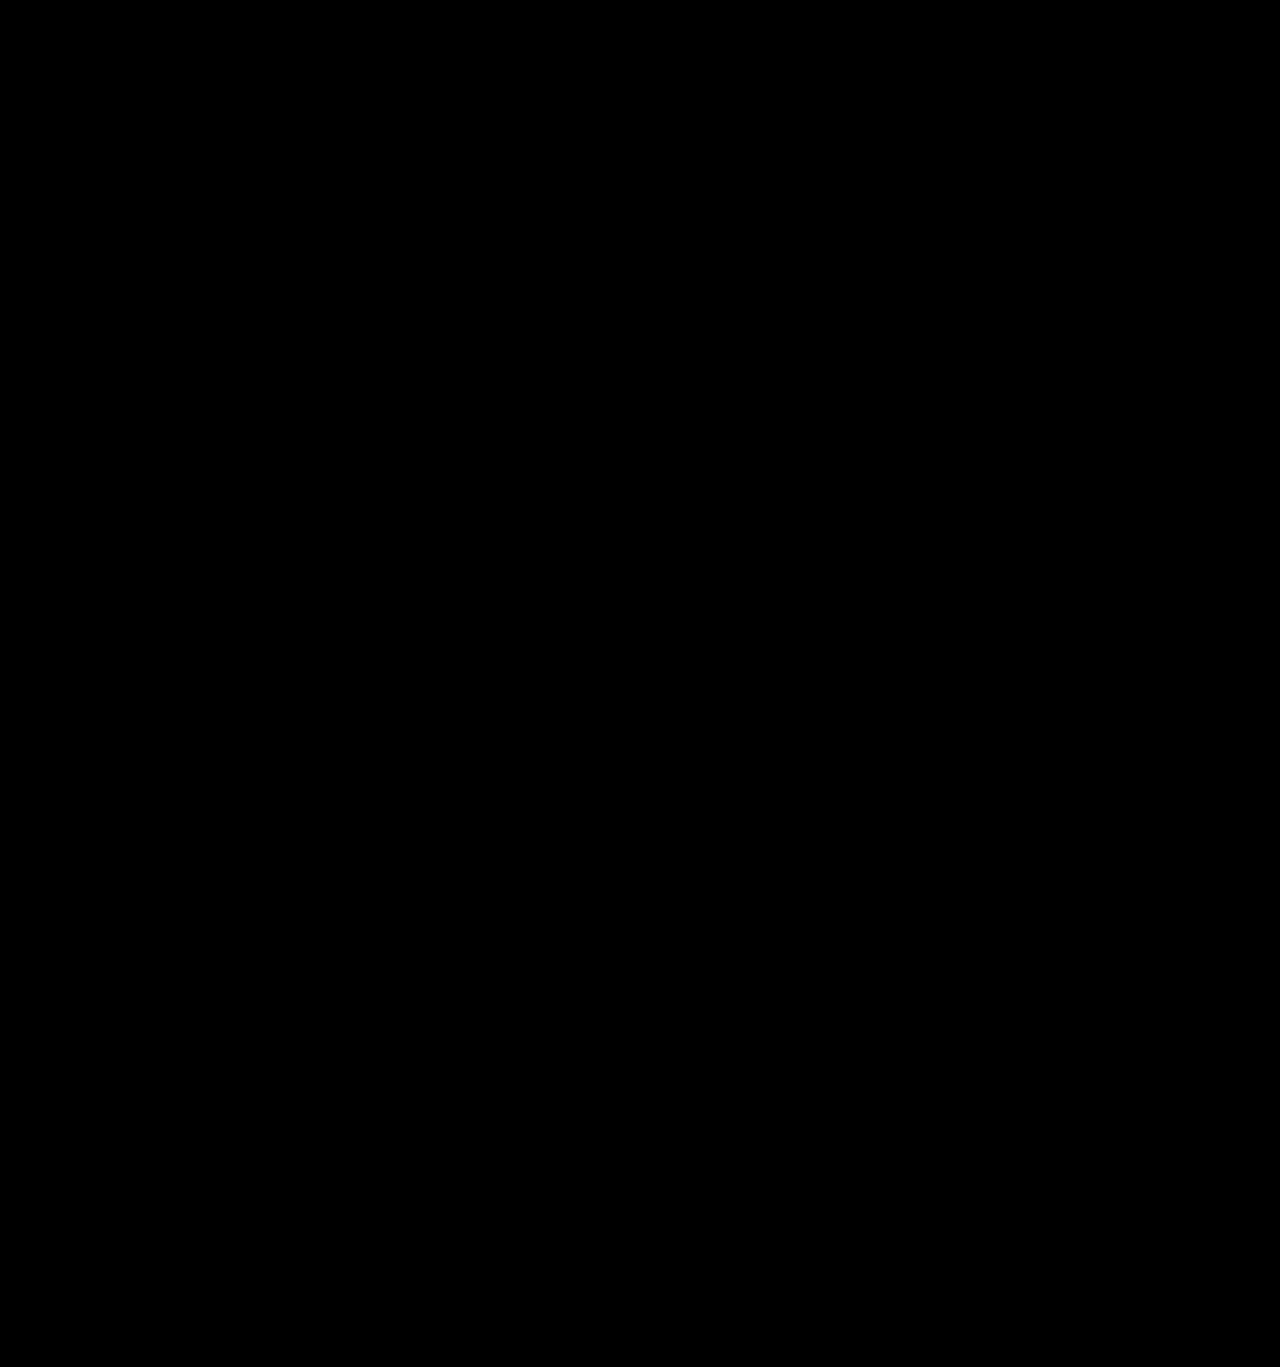
<file: page-results.html>
<!DOCTYPE html>
<html lang="en">
<head>
    <meta charset="UTF-8">
    <meta name="viewport" content="width=device-width, initial-scale=1.0">

    <link href="https://fonts.googleapis.com/css2?family=Montserrat:wght@400;600;700;900&family=Poppins:wght@300;400;500;600;700&display=swap" rel="stylesheet">
    <link href="https://fonts.googleapis.com/css2?family=Montserrat:wght@400;600;700;900&family=Poppins:wght@300;400;500;600;700&family=Roboto:wght@100;300;400;500;700;900&display=swap" rel="stylesheet">

    <title>Наши результаты - OASIS CAPITALS</title>
    <link rel="stylesheet" href="css/style.css">
    <script src="js/main.js" defer></script>
</head>
<body>
    <div class="wrapper">

        <header class="header">
            <div class="header__container _container">
                <a href="index.html" class="header__logo">
                    <img src="img/logo-icon.svg" alt="logo">
                    <div class="header__logo_f">
                        OASIS
                        <span class="header__logo_cap">CAPITALS</span>
                    </div>
                </a>
                <nav class="header__menu menu">
                    <ul class="menu__list">
                        <li class="menu__item">
                            <a href="index.html" class="menu__link">ДОМОЙ</a>
                        </li>
                        <li class="menu__item">
                            <a href="" class="menu__link">Юрисдикция</a>
                        </li>
                        <li class="menu__item">
                            <a href="" class="menu__link">ПОРТФОЛИО</a>
                        </li>
                        <li class="menu__item">
                            <a href="" class="menu__link">О НАС</a>
                        </li>
                        <li class="menu__item">
                            <a href="" class="menu__link">КОНТАКТЫ</a>
                        </li>
                    </ul>
                </nav>
                <a href="#" class="header__language">
                    EN
                    <img src="img/arrow-down.svg" alt="">
                </a>
            </div>
        </header>

        <section class="results-sec-first">
            <div class="results-sec-first__container _container">
                <div class="results-sec-first__fund-management">
                    <h3>В управлении нашего фонда на данный момент:</h3>
                    <div class="fund-management__table">
                        <div>
                            <span class="name">Спотовый крипто-портфель</span>
                            <span>--</span>
                            <span class="balance">4,290,000 USDT</span>
                        </div>
                        <div>
                            <span class="name">Фьючерсный крипто-портфель</span>
                            <span>--</span>
                            <span class="balance">3,270,000 USDT</span>
                        </div>
                        <div>
                            <span class="name">Наш портфель валюта + индексы</span>
                            <span>--</span>
                            <span class="balance">4,560,000 USD</span>
                        </div>
                        <div>
                            <span class="name">Классические инвестиции</span>
                            <span>--</span>
                            <span class="balance">2,860,000 USD</span>
                        </div>
                    </div>
                </div>
                <div class="results-sec-first__result-invest">
                    <h3>Наши результаты инвест портфеля за год</h3>
                    <p>By Admin - 4 Oct 2023</p>
                    <a href="#">Получите доступ к нашей статистике...</a>
                </div>
                <div class="results-sec-first__replenishment">
                    <div class="replenishment__headers">
                        <p class="replenishment-name-p">Имя</p>
                        <p class="replenishment-summ-p">Сумма пополнения</p>
                    </div>
                    <div class="replenishment">
                        <div class="replenishment__time">1 ч. назад</div>
                        <div class="name-summ">
                            <div class="replenishment__name">HUDAYOUR</div>
                            <div class="replenishment__summ">+40,000 USD</div>
                        </div>
                    </div>
                    <div class="replenishment">
                        <div class="replenishment__time">2 ч. назад</div>
                        <div class="name-summ">
                            <div class="replenishment__name">***********</div>
                            <div class="replenishment__summ">+46,000 USD</div>
                        </div>
                    </div>
                    <div class="replenishment">
                        <div class="replenishment__time">4 ч. назад</div>
                        <div class="name-summ">
                            <div class="replenishment__name">***********</div>
                            <div class="replenishment__summ">+62,000 USD</div>
                        </div>
                    </div>
                </div>
                <div class="results-sec-first__images">
                    <img src="img/result-screen-1.png" alt="">
                </div>
            </div>
        </section>

        <section class="results-projects">
            <div class="results-projects__container _container">
                <div class="results-projects__project project">
                    <h3 class="project__name">Проекты по криптовалюте которые дали хорошие результаты:</h3>
                    <div class="project__data">
                        <div class="project__name-coin">
                            <img src="img/aptos.png" alt="">
                            Aptos
                        </div>
                        <div class="project__profit">
                            <span class="turquoise">+330%</span>
                        </div>
                        <div class="project__input">Точка входа: 
                            <span class="turquoise">3.3000</span>
                        </div>
                        <div class="project__output">Точка выхода: 
                            <span class="turquoise">11.3051</span>
                        </div>
                    </div>
                    <div class="project__data3">
                        <img src="img/apt-gr.jpg" alt="" class="project__graphics">
                        <div class="project__data2">
                            <p class="project__description">
                                В начале 2023 года Наша команда аналитиков, выбрала ряд проектов одним из которых был Aptos, данный проект был выбран из ходя из ряда наших метрик и фундаментального анализа, в рамках ланной сделки удалось достичь x3 к вложенным инвестициям.
                            </p>
                            <img src="img/apt-tr.jpg" alt="" class="project__transaction-image">
                        </div>
                    </div>
                </div>
                <div class="results-projects__project project">
                    <h3 class="project__name"></h3>
                    <div class="project__data">
                        <div class="project__name-coin">
                            <img src="img/solana.png" alt="">
                            Solana
                        </div>
                        <div class="project__profit">
                            <span class="turquoise">+220%</span>
                        </div>
                        <div class="project__input">Точка входа: 
                            <span class="turquoise">3.3000</span>
                        </div>
                        <div class="project__output">Точка выхода: 
                            <span class="turquoise">11.3051</span>
                        </div>
                    </div>
                    <div class="project__data3">
                        <img src="img/sol-gr.jpg" alt="" class="project__graphics">
                        <div class="project__data2">
                            <p class="project__description">
                                Данный актив принес нам x3 от вложенных в него инвестиций. В момент всеобщей паники и страха, наша команда планомерно и хлоднокровно покупала данный актив исходя из нашей стратегии и глубокого фундоменталного анализа. Благодаря данной инвестиции мы получили очень хороший результат по кварталу.
                            </p>
                            <img src="img/sol-tr.jpg" alt="" class="project__transaction-image">
                        </div>
                    </div>
                </div>
                <div class="results-projects__project project">
                    <h3 class="project__name"></h3>
                    <div class="project__data">
                        <div class="project__name-coin">
                            <img src="img/xau.png" alt="">
                            XAU USD
                        </div>
                        <div class="project__profit">
                            <span class="turquoise">60%</span>
                        </div>
                        <div class="project__input">Точка входа: 
                            <span class="turquoise">3.3000</span>
                        </div>
                        <div class="project__output">Точка выхода: 
                            <span class="turquoise">11.3051</span>
                        </div>
                    </div>
                    <div class="project__data3">
                        <img src="img/xau-gr.jpg" alt="" class="project__graphics">
                        <div class="project__data2">
                            <p class="project__description">
                                Начиная с мая месяца нами был выбрал шортовый контекст работы в направлении золота. За три месяца удалось взять более 50-ти позиций в рамках нашего концепта и суммарно получить около 60% профита, данный инструмент активно используется для интрадей торговли нашей команды.
                            </p>
                            <img src="img/xau-tr.jpg" alt="" class="project__transaction-image">
                        </div>
                    </div>
                </div>
                <div class="results-projects__project project">
                    <h3 class="project__name"></h3>
                    <div class="project__data">
                        <div class="project__name-coin">
                            <img src="img/stelar.jpg" alt="">
                            Stelar
                        </div>
                        <div class="project__profit">
                            <span class="turquoise">+330%</span>
                        </div>
                        <div class="project__input">Точка входа: 
                            <span class="turquoise">3.3000</span>
                        </div>
                        <div class="project__output">Точка выхода: 
                            <span class="turquoise">11.3051</span>
                        </div>
                    </div>
                    <div class="project__data3">
                        <img src="img/apt-gr.jpg" alt="" class="project__graphics">
                        <div class="project__data2">
                            <p class="project__description">
                                Данный актив был набран с точки зрения технического подхода, в рамках общего контекста движения, нам удалось получить достаточно хорошие результаты в виде 140% чистого движения.
                            </p>
                            <img src="img/apt-tr.jpg" alt="" class="project__transaction-image">
                        </div>
                    </div>
                </div>
            </div>
        </section>

        <section class="results-screen">
            <div class="results-screen__container _container">
                <img src="img/result-screen-2.png" alt="">
            </div>
        </section>

        <footer class="footer">
            <div class="footer__container _container">
                <div class="footer__info">
                    <div class="footer__info__links links">
                        <h4 class="links__name-list">Быстрые ссылки</h4>
                        <ul class="links__list">
                            <li class="links__list__li">
                                <a href="" class="links__list__li__a">Домой</a>
                            </li>
                            <li class="links__list__li">
                                <a href="" class="links__list__li__a">Юрисдикция</a>
                            </li>
                            <li class="links__list__li">
                                <a href="" class="links__list__li__a">Портфолио</a>
                            </li>
                            <li class="links__list__li">
                                <a href="" class="links__list__li__a">О нас</a>
                            </li>
                        </ul>
                    </div>
                    <div class="footer__info__contacts contacts">
                        <h4 class="contacts__name">Связаться с нами</h4>
                        <ul class="contacts__list">
                            <li class="contacts__list__li">
                                <img src="img/email.svg" alt="">
                                Oasis-capitals.com
                            </li>
                            <li class="contacts__list__li">
                                <img src="img/location.svg" alt="">
                                Bratislava, Slovakia
                            </li>
                            <li class="contacts__list__li">
                                <img src="img/call.svg" alt="">
                                +972 000 000 000
                            </li>
                        </ul>
                    </div>
                    <div class="footer__info__subscribe subscribe">
                        <div class="subscribe__name">Соц. сети</div>
                        <div class="subscribe__form"></div>
                        <div class="subscribe__socials">
                            <a href="" class="subscribe__socials__social">
                                <img src="img/tw.png" alt="">
                            </a>
                            <a href="" class="subscribe__socials__social">
                                <img src="img/ig.png" alt="">
                            </a>
                            <a href="" class="subscribe__socials__social">
                                <img src="img/fb.png" alt="">
                            </a>
                            <a href="" class="subscribe__socials__social">
                                <img src="img/yt.png" alt="">
                            </a>
                        </div>
                    </div>
                </div>
            </div>
        </footer>

        <div class="footer__copyright">
            <div class="_container">
                <p class="footer__copyright__p">Ⓒ 2023 All rights reserved. This is Oasis Capitals</p>
            </div>
        </div>
        

    </div>
</body>
</html>
</file>
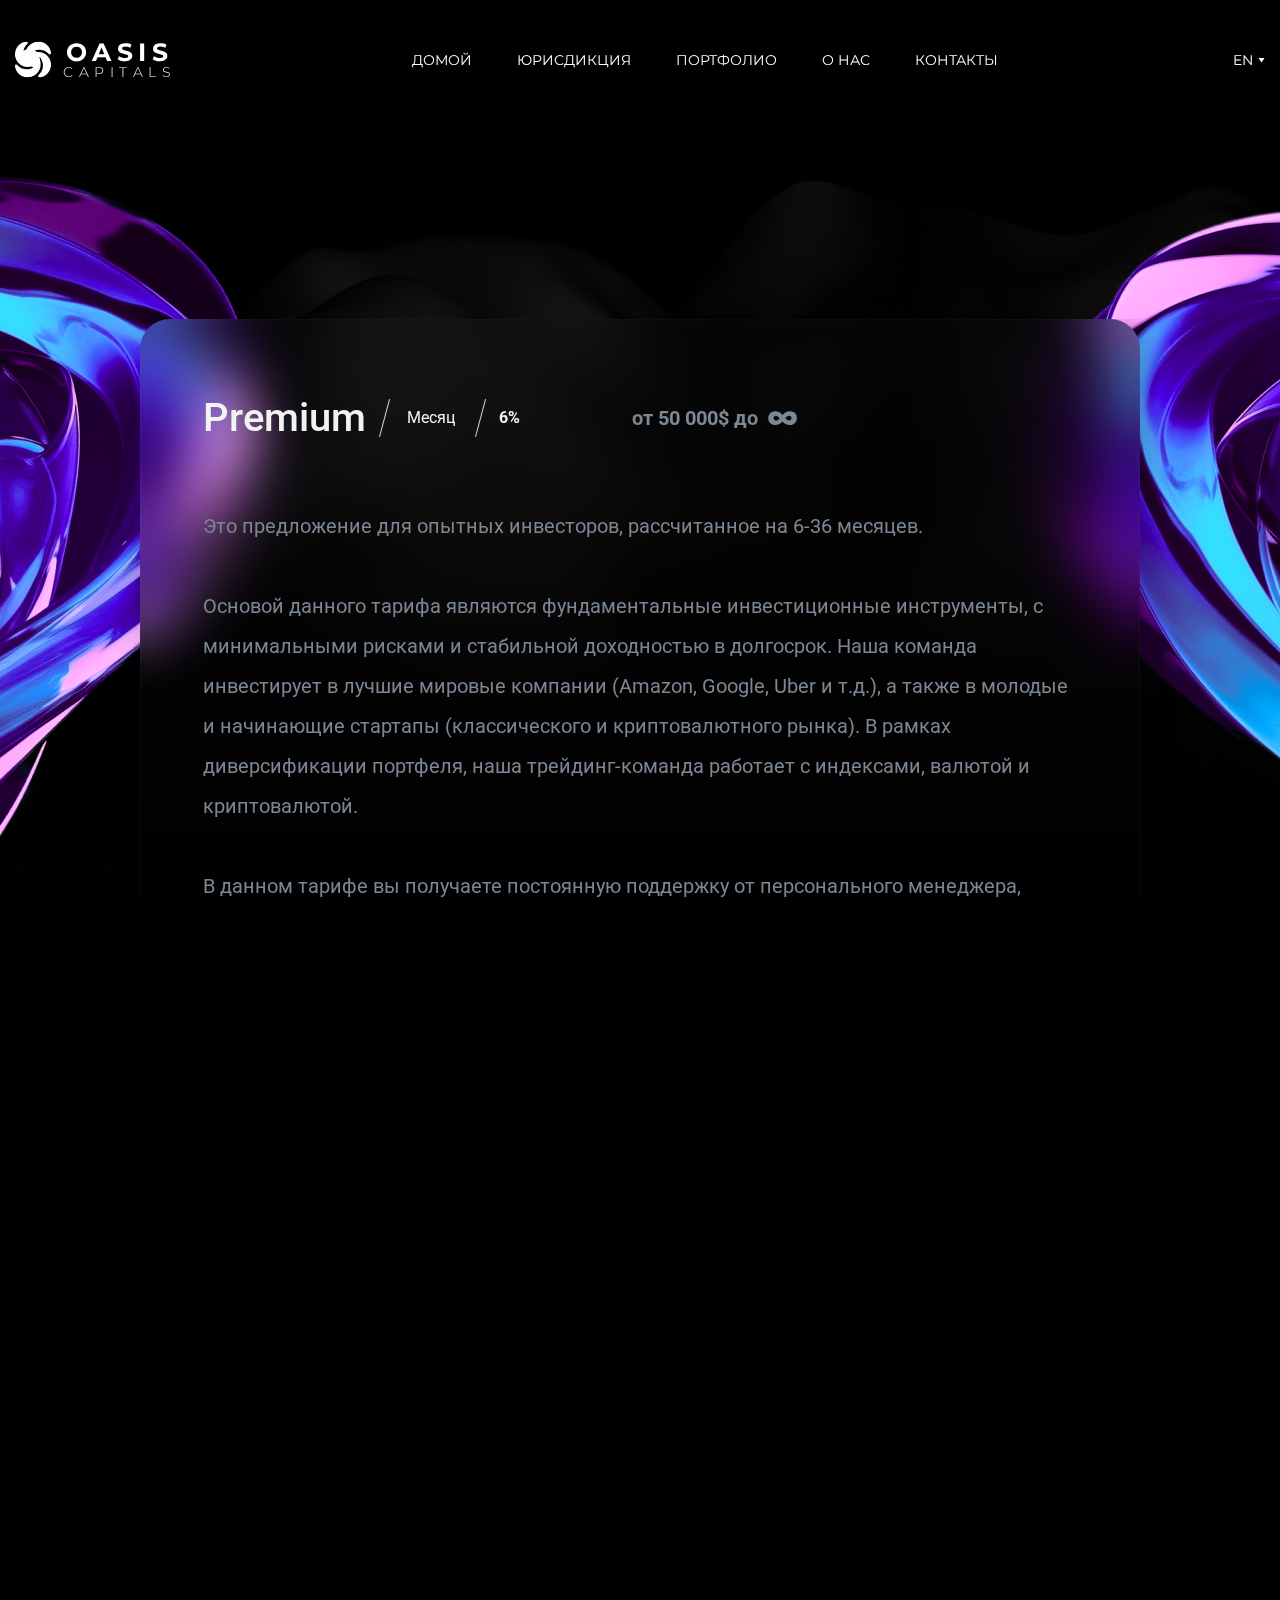
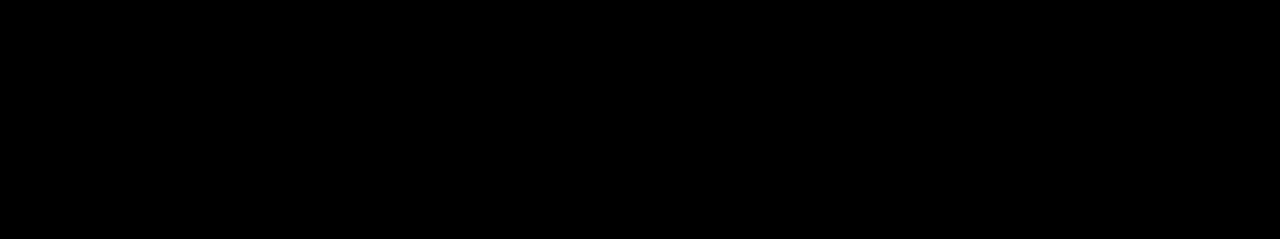
<file: premium.html>
<!DOCTYPE html>
<html lang="en">
<head>
    <meta charset="UTF-8">
    <meta name="viewport" content="width=device-width, initial-scale=1.0">

    <link href="https://fonts.googleapis.com/css2?family=Montserrat:wght@400;600;700;900&family=Poppins:wght@300;400;500;600;700&display=swap" rel="stylesheet">
    <link href="https://fonts.googleapis.com/css2?family=Montserrat:wght@400;600;700;900&family=Poppins:wght@300;400;500;600;700&family=Roboto:wght@100;300;400;500;700;900&display=swap" rel="stylesheet">

    <title>Тариф "Premium" - OASIS CAPITALS</title>
    <link rel="stylesheet" href="css/style.css">
    <script src="js/main.js" defer></script>
</head>
<body>
    <div class="wrapper">

        <header class="header">
            <div class="header__container _container">
                <a href="index.html" class="header__logo">
                    <img src="img/logo-icon.svg" alt="logo">
                    <div class="header__logo_f">
                        OASIS
                        <span class="header__logo_cap">CAPITALS</span>
                    </div>
                </a>
                <nav class="header__menu menu">
                    <ul class="menu__list">
                        <li class="menu__item">
                            <a href="index.html" class="menu__link">ДОМОЙ</a>
                        </li>
                        <li class="menu__item">
                            <a href="" class="menu__link">Юрисдикция</a>
                        </li>
                        <li class="menu__item">
                            <a href="" class="menu__link">ПОРТФОЛИО</a>
                        </li>
                        <li class="menu__item">
                            <a href="" class="menu__link">О НАС</a>
                        </li>
                        <li class="menu__item">
                            <a href="" class="menu__link">КОНТАКТЫ</a>
                        </li>
                    </ul>
                </nav>
                <a href="#" class="header__language">
                    EN
                    <img src="img/arrow-down.svg" alt="">
                </a>
            </div>
        </header>

        <section class="packages">
            <div class="packages__container _container">
                <div class="packages-premium__back-left back-left"></div>
                <div class="packages-premium__back-right back-right"></div>

                <div class="packages__package">
                    <div class="package__data">
                        <h1 class="packages__name">Premium</h1>
                        <img src="img/slash.png" alt="">
                        <p class="packages__duration">Месяц</p>
                        <img src="img/slash.png" alt="">
                        <p class="packages__profit">6%</p>
                        <p class="packages__summ">от 50 000$ до <img src="img/infinity.svg" alt=""></p>
                    </div>
                    <p class="packages__description">
                        Это предложение для опытных инвесторов, рассчитанное на 6-36 месяцев.
                        <br><br>
                        Основой данного тарифа являются фундаментальные инвестиционные инструменты, с минимальными рисками и стабильной доходностью в долгосрок.
                        Наша команда инвестирует в лучшие мировые компании (Amazon, Google, Uber и т.д.), а также в молодые и начинающие стартапы (классического и криптовалютного рынка). В рамках диверсификации портфеля, наша трейдинг-команда работает с индексами, валютой и криптовалютой.
                        <br><br>
                        В данном тарифе вы получаете постоянную поддержку от персонального менеджера, минимальные риски и стабильный пассивный доход.
                        Основой данной стратегии лежит многолетний опыт фундаментального анализа рынка, математическая модель и авторская методика от CEO нашего трейдинг-отдела.
                        <br><br>
                        На данный момент это уникальное предложение на рынке.
                    </p>
                    <a href="" class="packages__button">НАЧАТЬ СЕЙЧАС</a>
                </div>
            </div>
        </section>

        

        <footer class="footer">
            <div class="footer__container _container">
                <div class="footer__info">
                    <div class="footer__info__links links">
                        <h4 class="links__name-list">Быстрые ссылки</h4>
                        <ul class="links__list">
                            <li class="links__list__li">
                                <a href="" class="links__list__li__a">Домой</a>
                            </li>
                            <li class="links__list__li">
                                <a href="" class="links__list__li__a">Юрисдикция</a>
                            </li>
                            <li class="links__list__li">
                                <a href="" class="links__list__li__a">Портфолио</a>
                            </li>
                            <li class="links__list__li">
                                <a href="" class="links__list__li__a">О нас</a>
                            </li>
                        </ul>
                    </div>
                    <div class="footer__info__contacts contacts">
                        <h4 class="contacts__name">Связаться с нами</h4>
                        <ul class="contacts__list">
                            <li class="contacts__list__li">
                                <img src="img/email.svg" alt="">
                                Oasis-capitals.com
                            </li>
                            <li class="contacts__list__li">
                                <img src="img/location.svg" alt="">
                                Bratislava, Slovakia
                            </li>
                            <li class="contacts__list__li">
                                <img src="img/call.svg" alt="">
                                +972 000 000 000
                            </li>
                        </ul>
                    </div>
                    <div class="footer__info__subscribe subscribe">
                        <div class="subscribe__name">Соц. сети</div>
                        <div class="subscribe__form"></div>
                        <div class="subscribe__socials">
                            <a href="" class="subscribe__socials__social">
                                <img src="img/tw.png" alt="">
                            </a>
                            <a href="" class="subscribe__socials__social">
                                <img src="img/ig.png" alt="">
                            </a>
                            <a href="" class="subscribe__socials__social">
                                <img src="img/fb.png" alt="">
                            </a>
                            <a href="" class="subscribe__socials__social">
                                <img src="img/yt.png" alt="">
                            </a>
                        </div>
                    </div>
                </div>
            </div>
        </footer>

        <div class="footer__copyright">
            <div class="_container">
                <p class="footer__copyright__p">Ⓒ 2023 All rights reserved. This is Oasis Capitals</p>
            </div>
        </div>
        

    </div>
</body>
</html>
</file>
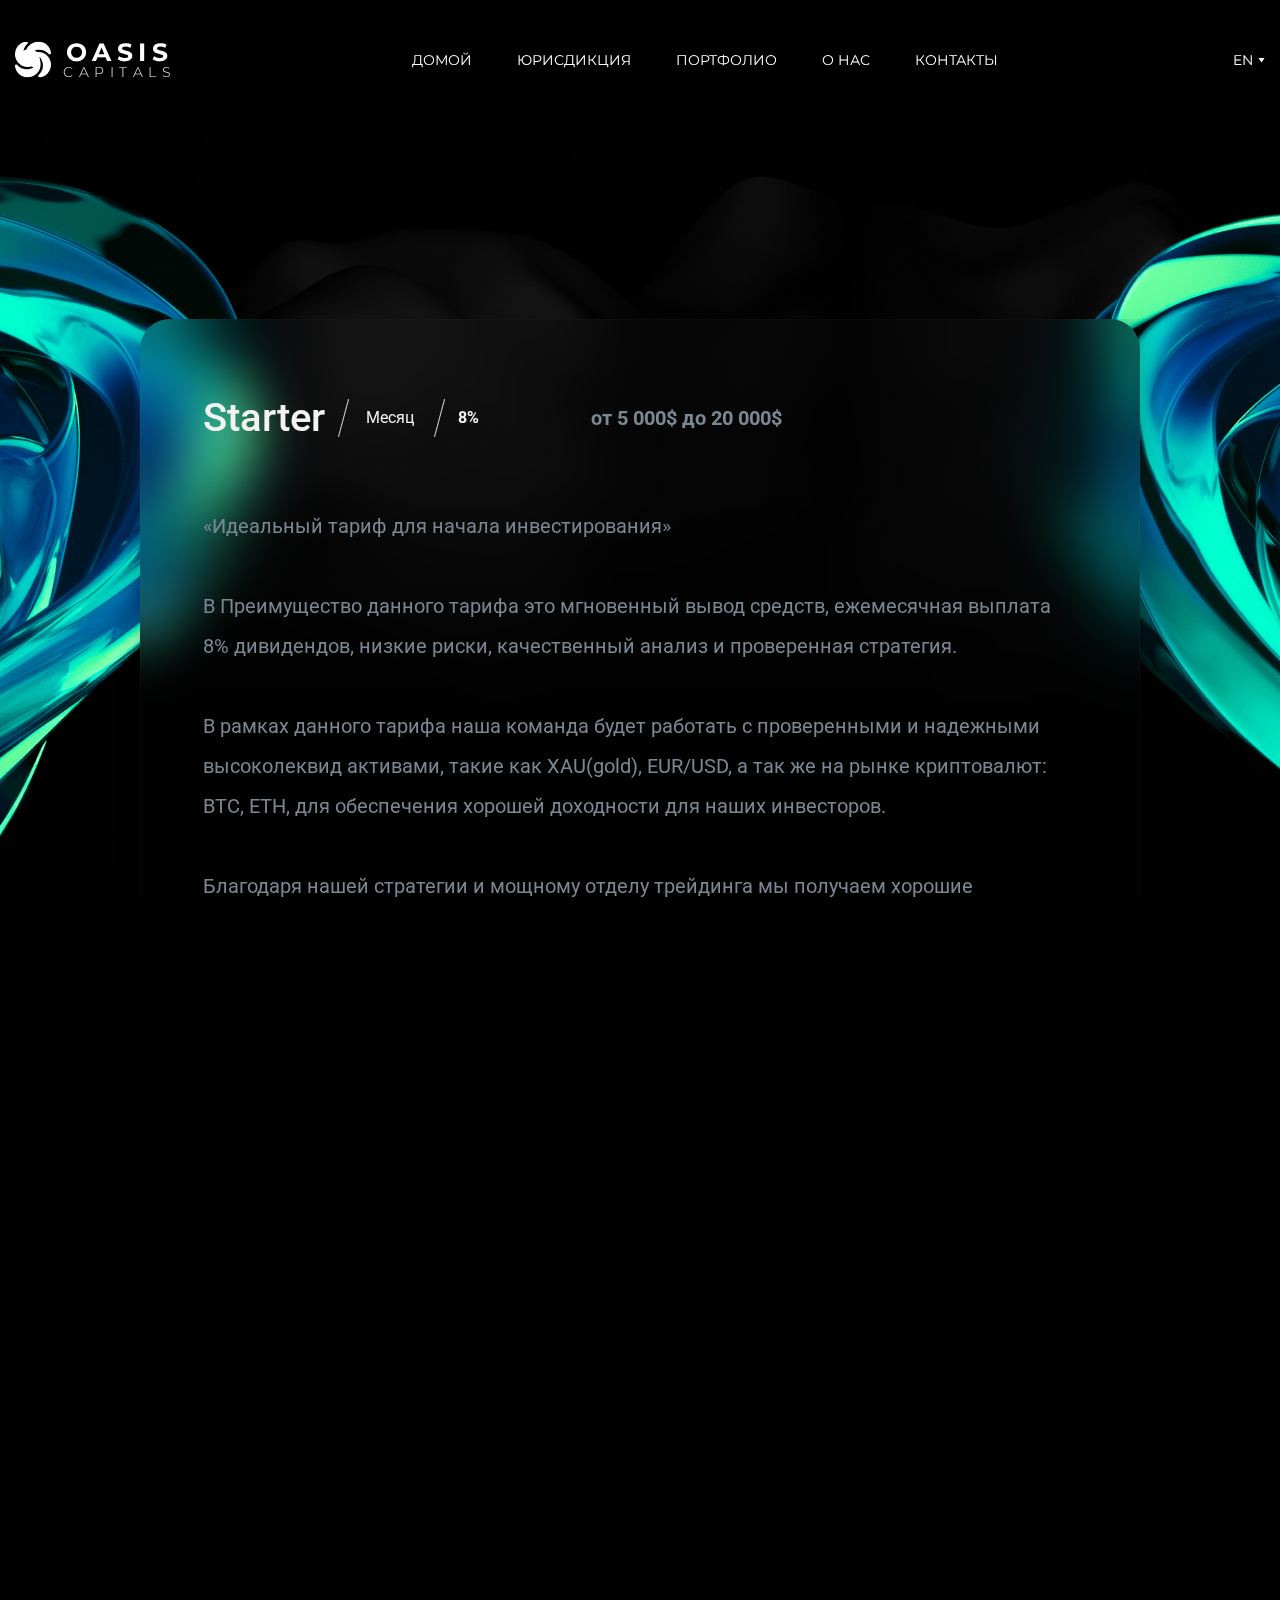
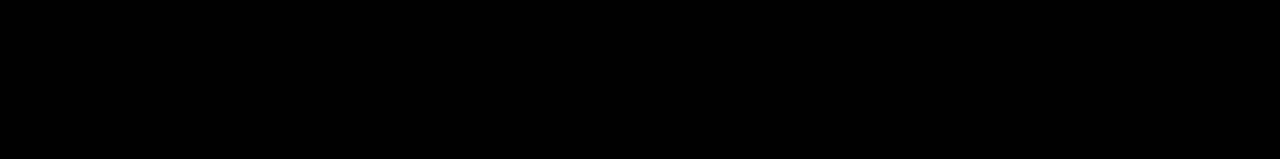
<file: starter.html>
<!DOCTYPE html>
<html lang="en">
<head>
    <meta charset="UTF-8">
    <meta name="viewport" content="width=device-width, initial-scale=1.0">

    <link href="https://fonts.googleapis.com/css2?family=Montserrat:wght@400;600;700;900&family=Poppins:wght@300;400;500;600;700&display=swap" rel="stylesheet">
    <link href="https://fonts.googleapis.com/css2?family=Montserrat:wght@400;600;700;900&family=Poppins:wght@300;400;500;600;700&family=Roboto:wght@100;300;400;500;700;900&display=swap" rel="stylesheet">

    <title>Тариф "Starter" - OASIS CAPITALS</title>
    <link rel="stylesheet" href="css/style.css">
    <script src="js/main.js" defer></script>
</head>
<body>
    <div class="wrapper">

        <header class="header">
            <div class="header__container _container">
                <a href="index.html" class="header__logo">
                    <img src="img/logo-icon.svg" alt="logo">
                    <div class="header__logo_f">
                        OASIS
                        <span class="header__logo_cap">CAPITALS</span>
                    </div>
                </a>
                <nav class="header__menu menu">
                    <ul class="menu__list">
                        <li class="menu__item">
                            <a href="index.html" class="menu__link">ДОМОЙ</a>
                        </li>
                        <li class="menu__item">
                            <a href="" class="menu__link">Юрисдикция</a>
                        </li>
                        <li class="menu__item">
                            <a href="" class="menu__link">ПОРТФОЛИО</a>
                        </li>
                        <li class="menu__item">
                            <a href="" class="menu__link">О НАС</a>
                        </li>
                        <li class="menu__item">
                            <a href="" class="menu__link">КОНТАКТЫ</a>
                        </li>
                    </ul>
                </nav>
                <a href="#" class="header__language">
                    EN
                    <img src="img/arrow-down.svg" alt="">
                </a>
            </div>
        </header>

        <section class="packages">
            <div class="packages__container _container">
                <div class="packages-starter__back-left back-left"></div>
                <div class="packages-starter__back-right back-right"></div>

                <div class="packages__package">
                    <div class="package__data">
                        <h1 class="packages__name">Starter</h1>
                        <img src="img/slash.png" alt="">
                        <p class="packages__duration">Месяц</p>
                        <img src="img/slash.png" alt="">
                        <p class="packages__profit">8%</p>
                        <p class="packages__summ">от 5 000$ до 20 000$</p>
                    </div>
                    <p class="packages__description">
                        «Идеальный тариф для начала инвестирования»
                        <br><br>
                        В Преимущество данного тарифа это мгновенный вывод средств, ежемесячная выплата 8% дивидендов, низкие риски, качественный анализ и проверенная стратегия.
                        <br><br>
                        В рамках данного тарифа наша команда будет работать с проверенными и надежными высоколеквид активами, такие как XAU(gold), EUR/USD, а так же на рынке криптовалют: BTС, ETH, для обеспечения хорошей доходности для наших инвесторов.
                        <br><br>
                        Благодаря нашей стратегии и мощному отделу трейдинга мы получаем хорошие результаты вне завимисимости результов рынка(рост-падение), а так же учитываем все форс-мажоры и колебания рынка с помощью риск-мендж, что позволяет стабильно приносит доход нашим инвесторам
                    </p>
                    <a href="" class="packages__button">НАЧАТЬ СЕЙЧАС</a>
                </div>
            </div>
        </section>

        

        <footer class="footer">
            <div class="footer__container _container">
                <div class="footer__info">
                    <div class="footer__info__links links">
                        <h4 class="links__name-list">Быстрые ссылки</h4>
                        <ul class="links__list">
                            <li class="links__list__li">
                                <a href="" class="links__list__li__a">Домой</a>
                            </li>
                            <li class="links__list__li">
                                <a href="" class="links__list__li__a">Юрисдикция</a>
                            </li>
                            <li class="links__list__li">
                                <a href="" class="links__list__li__a">Портфолио</a>
                            </li>
                            <li class="links__list__li">
                                <a href="" class="links__list__li__a">О нас</a>
                            </li>
                        </ul>
                    </div>
                    <div class="footer__info__contacts contacts">
                        <h4 class="contacts__name">Связаться с нами</h4>
                        <ul class="contacts__list">
                            <li class="contacts__list__li">
                                <img src="img/email.svg" alt="">
                                Oasis-capitals.com
                            </li>
                            <li class="contacts__list__li">
                                <img src="img/location.svg" alt="">
                                Bratislava, Slovakia
                            </li>
                            <li class="contacts__list__li">
                                <img src="img/call.svg" alt="">
                                +972 000 000 000
                            </li>
                        </ul>
                    </div>
                    <div class="footer__info__subscribe subscribe">
                        <div class="subscribe__name">Соц. сети</div>
                        <div class="subscribe__form"></div>
                        <div class="subscribe__socials">
                            <a href="" class="subscribe__socials__social">
                                <img src="img/tw.png" alt="">
                            </a>
                            <a href="" class="subscribe__socials__social">
                                <img src="img/ig.png" alt="">
                            </a>
                            <a href="" class="subscribe__socials__social">
                                <img src="img/fb.png" alt="">
                            </a>
                            <a href="" class="subscribe__socials__social">
                                <img src="img/yt.png" alt="">
                            </a>
                        </div>
                    </div>
                </div>
            </div>
        </footer>

        <div class="footer__copyright">
            <div class="_container">
                <p class="footer__copyright__p">Ⓒ 2023 All rights reserved. This is Oasis Capitals</p>
            </div>
        </div>
        

    </div>
</body>
</html>
</file>
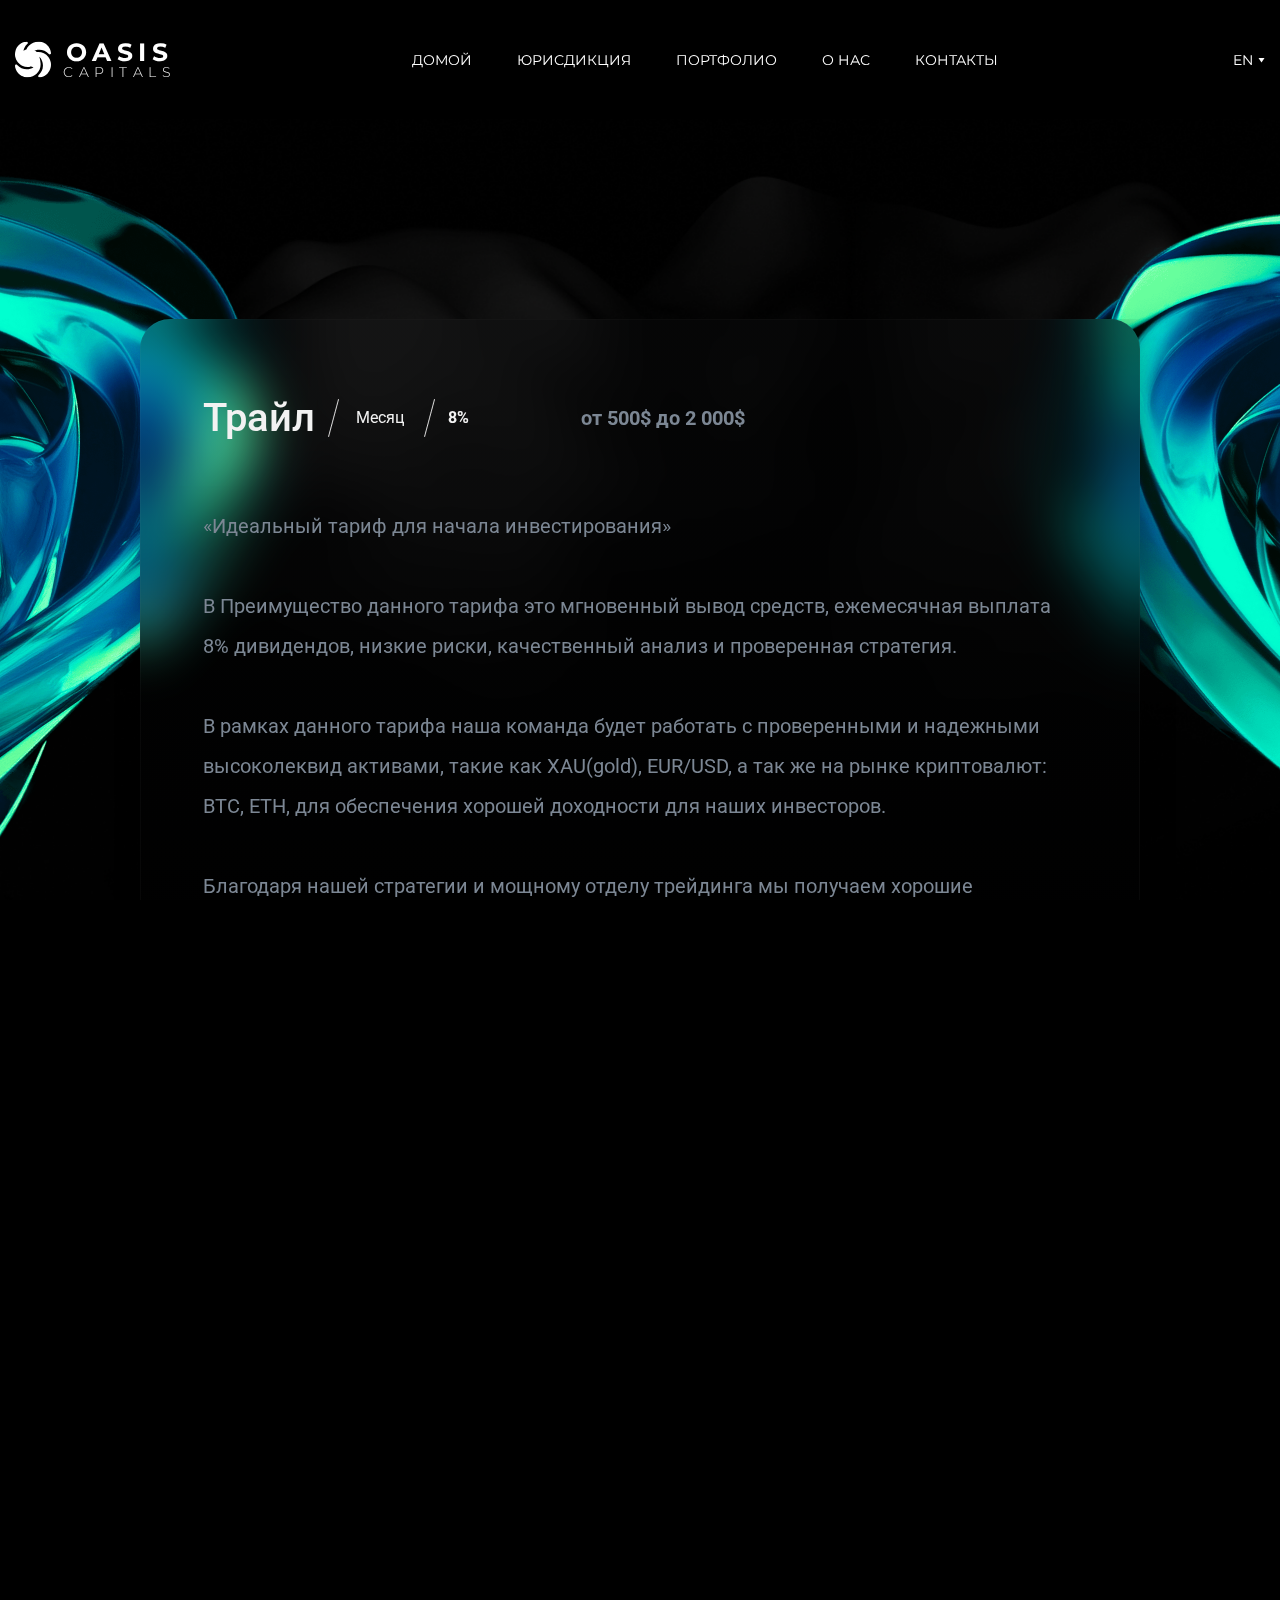
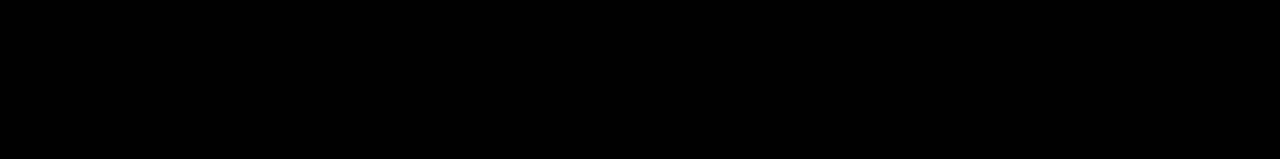
<file: trail.html>
<!DOCTYPE html>
<html lang="en">
<head>
    <meta charset="UTF-8">
    <meta name="viewport" content="width=device-width, initial-scale=1.0">

    <link href="https://fonts.googleapis.com/css2?family=Montserrat:wght@400;600;700;900&family=Poppins:wght@300;400;500;600;700&display=swap" rel="stylesheet">
    <link href="https://fonts.googleapis.com/css2?family=Montserrat:wght@400;600;700;900&family=Poppins:wght@300;400;500;600;700&family=Roboto:wght@100;300;400;500;700;900&display=swap" rel="stylesheet">

    <title>Тариф "Трайл" - OASIS CAPITALS</title>
    <link rel="stylesheet" href="css/style.css">
    <script src="js/main.js" defer></script>
</head>
<body>
    <div class="wrapper">

        <header class="header">
            <div class="header__container _container">
                <a href="index.html" class="header__logo">
                    <img src="img/logo-icon.svg" alt="logo">
                    <div class="header__logo_f">
                        OASIS
                        <span class="header__logo_cap">CAPITALS</span>
                    </div>
                </a>
                <nav class="header__menu menu">
                    <ul class="menu__list">
                        <li class="menu__item">
                            <a href="index.html" class="menu__link">ДОМОЙ</a>
                        </li>
                        <li class="menu__item">
                            <a href="" class="menu__link">Юрисдикция</a>
                        </li>
                        <li class="menu__item">
                            <a href="" class="menu__link">ПОРТФОЛИО</a>
                        </li>
                        <li class="menu__item">
                            <a href="" class="menu__link">О НАС</a>
                        </li>
                        <li class="menu__item">
                            <a href="" class="menu__link">КОНТАКТЫ</a>
                        </li>
                    </ul>
                </nav>
                <a href="#" class="header__language">
                    EN
                    <img src="img/arrow-down.svg" alt="">
                </a>
            </div>
        </header>

        <section class="packages">
            <div class="packages__container _container">
                <div class="packages-starter__back-left back-left"></div>
                <div class="packages-starter__back-right back-right"></div>

                <div class="packages__package">
                    <div class="package__data">
                        <h1 class="packages__name">Трайл</h1>
                        <img src="img/slash.png" alt="">
                        <p class="packages__duration">Месяц</p>
                        <img src="img/slash.png" alt="">
                        <p class="packages__profit">8%</p>
                        <p class="packages__summ">от 500$ до 2 000$</p>
                    </div>
                    <p class="packages__description">
                        «Идеальный тариф для начала инвестирования»
                        <br><br>
                        В Преимущество данного тарифа это мгновенный вывод средств, ежемесячная выплата 8% дивидендов, низкие риски, качественный анализ и проверенная стратегия.
                        <br><br>
                        В рамках данного тарифа наша команда будет работать с проверенными и надежными высоколеквид активами, такие как XAU(gold), EUR/USD, а так же на рынке криптовалют: BTС, ETH, для обеспечения хорошей доходности для наших инвесторов.
                        <br><br>
                        Благодаря нашей стратегии и мощному отделу трейдинга мы получаем хорошие результаты вне завимисимости результов рынка(рост-падение), а так же учитываем все форс-мажоры и колебания рынка с помощью риск-мендж, что позволяет стабильно приносит доход нашим инвесторам
                    </p>
                    <a href="" class="packages__button">НАЧАТЬ СЕЙЧАС</a>
                </div>
            </div>
        </section>

        

        <footer class="footer">
            <div class="footer__container _container">
                <div class="footer__info">
                    <div class="footer__info__links links">
                        <h4 class="links__name-list">Быстрые ссылки</h4>
                        <ul class="links__list">
                            <li class="links__list__li">
                                <a href="" class="links__list__li__a">Домой</a>
                            </li>
                            <li class="links__list__li">
                                <a href="" class="links__list__li__a">Юрисдикция</a>
                            </li>
                            <li class="links__list__li">
                                <a href="" class="links__list__li__a">Портфолио</a>
                            </li>
                            <li class="links__list__li">
                                <a href="" class="links__list__li__a">О нас</a>
                            </li>
                        </ul>
                    </div>
                    <div class="footer__info__contacts contacts">
                        <h4 class="contacts__name">Связаться с нами</h4>
                        <ul class="contacts__list">
                            <li class="contacts__list__li">
                                <img src="img/email.svg" alt="">
                                Oasis-capitals.com
                            </li>
                            <li class="contacts__list__li">
                                <img src="img/location.svg" alt="">
                                Bratislava, Slovakia
                            </li>
                            <li class="contacts__list__li">
                                <img src="img/call.svg" alt="">
                                +972 000 000 000
                            </li>
                        </ul>
                    </div>
                    <div class="footer__info__subscribe subscribe">
                        <div class="subscribe__name">Соц. сети</div>
                        <div class="subscribe__form"></div>
                        <div class="subscribe__socials">
                            <a href="" class="subscribe__socials__social">
                                <img src="img/tw.png" alt="">
                            </a>
                            <a href="" class="subscribe__socials__social">
                                <img src="img/ig.png" alt="">
                            </a>
                            <a href="" class="subscribe__socials__social">
                                <img src="img/fb.png" alt="">
                            </a>
                            <a href="" class="subscribe__socials__social">
                                <img src="img/yt.png" alt="">
                            </a>
                        </div>
                    </div>
                </div>
            </div>
        </footer>

        <div class="footer__copyright">
            <div class="_container">
                <p class="footer__copyright__p">Ⓒ 2023 All rights reserved. This is Oasis Capitals</p>
            </div>
        </div>
        

    </div>
</body>
</html>
</file>
<file: css/style.css>
/* border: 0.803px solid rgba(173, 173, 173, 0.048); */


*,
*::before,
*::after {
    padding: 0;
    margin: 0;
    border: 0;
    box-sizing: border-box;
}

a {
    text-decoration: none;
}

ul,
ol,
li {
    list-style: none;
}

img {
    /* Чтобы не было снизу отступа */
    vertical-align: top;
}

h1,
h2,
h3,
h4,
h5,
h6 {
    font-weight: inherit;
    font-size: inherit;
}

html,
body {
    height: 100%;
    line-height: 1;
    font-size: 16px;
    color: #000;

    /* Подключили наш новый шрифт */
    font-family: Montserrat;
    background-color: #000;

    overflow-x: hidden;
}

.wrapper {
    position: relative;
}

._container {
    /* Св-во, которое ограничивает по ширине.
    Ширина нашего контента*/
    max-width: 1440px;

    padding: 0px 15px;
    box-sizing: content-box;

    /* Чтобы контейнер был по середине. блок должен быть блочным и ширина меньше родительской*/
    margin: 0 auto;

    overflow: hidden;
}

.blue {
    color: #2722F2;
}
.white {
    color: #FFF;
    text-shadow: none;
}
.obvodka {
    text-shadow: -1px 1px 0px rgb(255, 255, 255), 1px 1px 0px rgb(255, 255, 255), 1px -1px 0px rgb(255, 255, 255), -1px -1px 0px rgb(255, 255, 255);
    color: #000000;
}
.turquoise {
    color: #66FCF1;
}



/***************************** ШАПКА ****************************/
/***************************** ШАПКА ****************************/
/***************************** ШАПКА ****************************/
/***************************** ШАПКА ****************************/
.header {
    /* background-image: url(../img/back-page.jpg); */
    /* background-size: cover; */
    /* position: absolute; */
    position: sticky;
    width: 100%;
    top: 0;
    left: 0;
    z-index: 50;
    /* margin: 0 auto; */
    background-color: rgba(0, 0, 0, 0.30);
    /* background-color: rgba(255, 61, 61, 0.808); */

}

.header__container {
    display: flex;
    align-items: center;
    /* padding: 44px 0; */
    padding-top: 40px;
    padding-bottom: 40px;
    justify-content: space-between;
}

.header__logo {
    color: var(--White, #FFF);
    text-align: center;
    font-family: Montserrat;
    font-size: 25.193px;
    font-style: normal;
    font-weight: 700;
    letter-spacing: 5.542px;

    display: flex;
    justify-content: center;
}

.header__logo_f {
    display: flex;
    flex-direction: column;
}

.header__logo_cap {
    color: var(--White, #FFF);
    text-align: center;
    font-family: Montserrat;
    font-size: 14px;
    font-style: normal;
    font-weight: 275;
    /* letter-spacing: 5.32px; */
}

.header__logo img {
    margin-right: 12px;
}

.menu__list {
    display: flex;
    flex-wrap: wrap;
}

.menu__item {
    font-size: 14.456px;
    font-style: normal;
    font-weight: 400;
    line-height: normal;   
}

.menu__link {
    color: var(--White, #FFF);
    transition: 0.2s;
    text-transform: uppercase;
}

.menu__link:hover {
    opacity: 0.5;
}

.menu__item:not(:last-child) {
    margin: 0px 45px 0px 0px;
}

.header__language {
    display: flex;
    /* margin-left: 180px; */
    color: #FFF;
    font-family: Montserrat;
    font-size: 14.456px;
    font-style: normal;
    font-weight: 400;
    line-height: normal;
    text-transform: uppercase;
    flex-wrap: wrap;
}

.header__language img {
    margin-left: 5px;
}



/***************************** ПЕРВЫЙ БЛОК ****************************/
/***************************** ПЕРВЫЙ БЛОК ****************************/
/***************************** ПЕРВЫЙ БЛОК ****************************/
/***************************** ПЕРВЫЙ БЛОК ****************************/
.secfirst {
    text-align: center;
    /* padding-top: 46px; */
    /* padding-top: 126px; */
    padding-top: 200px;
    padding-bottom: 60px;
    /* min-height: 115vh; */
    background-image: url(../img/header.png);
    /* background-color: #2722F2; */
    background-size: cover;
    /* margin-top: 80px; */

    
}

.back-left {
    background-image: url(../img/back-left.png);
    position: absolute;
    background-repeat: no-repeat;
    background-size: contain;
    left: 0;
    top: 30px;
    width: 407px;
    height: 626px;
    z-index: 1;
}

.back-right {
    background-image: url(../img/back-right.png);
    position: absolute;
    background-repeat: no-repeat;
    background-size: contain;
    right: 0;
    top: 40px;
    width: 399px;
    height: 1024px;
}

.back-left-sub {
    /* background-image: url(../img/SIS-l.png); */
    background-image: url(../img/SIS.png);
    position: absolute;
    background-repeat: no-repeat;
    background-size: contain;
    left: 0;
    top: 690px;
    width: 254px;
    height: 169px;
}

.back-right-sub {
    background-image: url(../img/OAS.png);
    position: absolute;
    background-repeat: no-repeat;
    background-size: contain;
    right: 0;
    top: 570px;
    width: 396px;
    height: 170px;
}

.secfirst__title {
    font-family: Montserrat, sans-serif;
    font-size: 60px;
    font-style: normal;
    font-weight: 900;
    line-height: 95.407px;
    margin-bottom: 25px;
    color: #000000;
    text-transform: uppercase;
    /* color: transparent; */
    /* -webkit-text-stroke: 2px #fff; */
    /* text-stroke: 2px blue; */
    /* -webkit-background-clip: text; */
    /* background-clip: text; */
    text-shadow: -1px 1px 0px rgb(255, 255, 255), 1px 1px 0px rgb(255, 255, 255), 1px -1px 0px rgb(255, 255, 255), -1px -1px 0px rgb(255, 255, 255);
    z-index: 3;
    position: relative;
}

.secfirst__subtitle {
    font-family: Montserrat;
    font-size: 30px;
    font-style: normal;
    font-weight: 600;
    line-height: normal;
    
    color: #FFF;
    max-width: 1073px;
    margin: 0 auto;
    margin-bottom: 68px;
    z-index: 3;
    position: relative;
}


.secfirst__button {
    /* font-family: Montserrat;
    font-size: 18.756px;
    font-style: normal;
    font-weight: 400;
    line-height: normal;
    border-radius: 135.457px;
    background: var(--grad, #2722F2);
    padding: 17px 60px;
    color: #FFF; */
    width: 358px;
    height: 85px;
    box-sizing: border-box;
    display: block;
    background-image: url("../img/button-test1.svg");
    transition: 0.3s;
    margin: 0 auto;
}

.secfirst__button:hover {
    background-image: url("../img/button-test2.svg");
}

.secfirst__results {
    margin-top: 180px;
    display: flex;
    justify-content: space-evenly;
    flex-wrap: wrap;
    
    /* color: #FFF; */
}

.secfirst__result {
    box-sizing: border-box;
    position: relative;
    width: 261.016px;
    height: 261.016px;
    display: flex;
    flex-direction: column;
    padding: 33px;
    padding-top: 67px;
    /* z-index: 2; */
    border-radius: 24.897px;
    

    
    

    margin-bottom: 30px;
    background: linear-gradient(180deg, rgba(52, 58, 66, 0.05) 0%, rgba(0, 0, 0, 0.08) 100%);
    /* background: #000; */
    border: 0.803px solid rgba(173, 173, 173, 0.048);

    
    
    /* box-shadow: 5px 5px 30px 0px rgba(0, 0, 0, 0.25);
    backdrop-filter: blur(28px); */

    /* z-index: 20; */
}

/* .secfirst__result::before {
    content: "";
    position: absolute;
    top: -1px;
    bottom: -1px;
    left: -1px;
    right: -1px;
    background: linear-gradient(180deg, rgba(255, 255, 255, 0.842), rgba(0, 0, 0, 0.795));
    border-radius: 24.897px;
    z-index: -11;
} */

.secfirst__result_p {
    color: var(--grad, #2722F2);
    font-family: Montserrat;
    font-size: 50.386px;
    font-style: normal;
    font-weight: 700;
    line-height: normal;
    /* margin-top: 67px; */
}

.secfirst__result_psub {
    color: var(--White, #FFF);
    text-align: center;
    font-family: Montserrat;
    font-size: 25.193px;
    font-style: normal;
    font-weight: 400;
    line-height: normal;
}



/***************************** ВТОРОЙ БЛОК ****************************/
/***************************** ВТОРОЙ БЛОК ****************************/
/***************************** ВТОРОЙ БЛОК ****************************/
/***************************** ВТОРОЙ БЛОК ****************************/
.advantages {
    padding-top: 90px;
    background-image: url(../img/back-main1.png);
    background-size: cover;
}

.advantages__results {
    margin-top: 180px;
    display: flex;
    justify-content: space-evenly;
    flex-wrap: wrap;
    
    /* color: #FFF; */
}

/* ??????????????? */
.page__results__choose {
    margin-top: 100px;
}

.advantages__result {
    box-sizing: border-box;
    position: relative;
    width: 261.016px;
    height: 261.016px;
    display: flex;
    flex-direction: column;
    padding: 33px;
    padding-top: 67px;
    /* z-index: 2; */
    border-radius: 24.897px;
    

    background: linear-gradient(180deg, rgba(52, 58, 66, 0.05) 0%, rgba(0, 0, 0, 0.08) 100%);
    /* border: 1px solid #FFF; */
    border: 0.803px solid rgba(173, 173, 173, 0.048);

    margin-bottom: 30px;



    /* fill: var(--Shape-Colors-3, linear-gradient(180deg, rgba(52, 58, 66, 0.05) 0%, rgba(0, 0, 0, 0.08) 100%));
    stroke-width: 1px;
    stroke: var(--04, rgba(255, 255, 255, 0.00)); */

    filter: drop-shadow(5px 5px 30px rgba(0, 0, 0, 0.25));
    backdrop-filter: blur(28px);

    text-align: left;

    /* width: 308px; */
    width: 21%;
    /* min-height: 355px; */
    height: auto;
    /* overflow: hidden; */
    box-sizing: border-box;
    padding: 60px 43px 58px 43px;

    /* background-color: rgb(96, 168, 168); */

}

.advantages__title {
    color: #FFF;
    text-align: center;
    font-family: Montserrat;
    font-size: 19.895px;
    font-style: normal;
    font-weight: 700;
    line-height: 106.579px; /* 535.714% */
    letter-spacing: 1.791px;
    text-transform: uppercase;
}

.advantages__subtitle {
    color: #FFF;
    text-align: center;
    font-family: Montserrat;
    font-size: 59.684px;
    font-style: normal;
    font-weight: 600;
    line-height: 73.895px; /* 123.81% */
    letter-spacing: -0.597px;
}


.advantages__img {
    width: 80px;
    height: 80px;
    margin-bottom: 40px;
}

.advantages__name {
    color: #FFF;
    font-family: Montserrat;
    font-size: 22px;
    /* font-size: 1.8vw; */
    font-style: normal;
    font-weight: 500;
    line-height: 28px; /* 127.273% */
    margin-bottom: 24px;
}

.advantages__description {
    color: #A4B4C3;
    font-family: Montserrat;
    font-size: 15px;
    /* font-size: 1.3vw; */
    font-style: normal;
    font-weight: 400;
    line-height: 22px; /* 146.667% */
    vertical-align: bottom;

    /* background-color: aqua; */
}



/***************************** ТРЕТИЙ БЛОК ****************************/
/***************************** ТРЕТИЙ БЛОК ****************************/
/***************************** ТРЕТИЙ БЛОК ****************************/
/***************************** ТРЕТИЙ БЛОК ****************************/
.description {
    background-color: #000;
    margin-top: 100px;
}
.description__container {
    display: flex;
    align-items: center;
    justify-content: space-around;
    /* flex-wrap: wrap; */
}
.description__textpart {
    max-width: 41%;
}
.description__title {
    color: #FFF;
    font-family: Montserrat;
    font-size: 60px;
    font-style: normal;
    font-weight: 700;
    line-height: 81.306px; /* 162.613% */
    letter-spacing: -0.6px;

    margin-bottom: 23px;
}
.description__text {
    color: #A4B4C3;
    font-family: Montserrat;
    font-size: 18px;
    font-style: normal;
    font-weight: 400;
    line-height: 33.979px; /* 175% */
}

.description__button {
    margin-top: 49px;
    box-sizing: border-box;
    border-radius: 135.457px;
    border-color: #2722F2;
    border-style: solid;
    border-width: 1px;
    max-width: 270px;
    padding: 27px 0px;
    text-align: center;
}
.description__a {
    color: #FFF;
    font-family: Montserrat;
    font-size: 18.819px;
    font-style: normal;
    font-weight: 400;
    line-height: 24.761px; /* 131.574% */
    text-transform: uppercase;
}

.description__img {
    max-width: 40%;
    transform: translateX(-10px);
}




/***************************** ЧЕТВЕРТЫЙ-П БЛОК ****************************/
/***************************** ЧЕТВЕРТЫЙ-П БЛОК ****************************/
/***************************** ЧЕТВЕРТЫЙ-П БЛОК ****************************/
/***************************** ЧЕТВЕРТЫЙ-П БЛОК ****************************/
.about__container {
    display: flex;
    align-items: center;
    justify-content: center;

    margin-top: 166px;
}
.about__image {
    /* background-image: url("../img/team_full.jpg"); */
    /* max-width: 100%; */
    max-width: 45%;
}
.about__text {
    margin-left: 107px;
    max-width: 38%;
}
.about__text__ph {
    color: #FFF;
    text-align: center;
    font-family: Montserrat;
    font-size: 15.498px;
    font-style: normal;
    font-weight: 700;
    line-height: 83.025px; /* 535.714% */
    letter-spacing: 1.395px;
    text-transform: uppercase;
    margin-bottom: 39px;
    display: flex;
    align-items: center;
}
.about__text__ph:before {
    content: '';
    display: block;
    margin-right: 17px;
    width: 103px;
    height: 1px;
    background: #2722F2;
}
.about__text__h {
    color: #FFF;
    font-family: Montserrat;
    font-size: 35px;
    font-style: normal;
    font-weight: 700;
    line-height: 45px;
    letter-spacing: -0.35px;
    margin-bottom: 32px;
}
.about__text__p {
    color: #A4B4C3;
    font-family: Montserrat;
    font-size: 18px;
    font-style: normal;
    font-weight: 400;
    line-height: 30.996px; /* 175% */
    margin-bottom: 44px;
    /* max-width: 470px; */
}



/***************************** ЧЕТВЕРТЫЙ БЛОК ****************************/
/***************************** ЧЕТВЕРТЫЙ БЛОК ****************************/
/***************************** ЧЕТВЕРТЫЙ БЛОК ****************************/
/***************************** ЧЕТВЕРТЫЙ БЛОК ****************************/
.team {
    background-color: #000;
    margin-top: 140px;
}

.round-image-with-ellipse {
    display: flex;
    align-items: center;
    align-content: center;
    min-width: 538px;
    min-height: 538px;
    max-width: 538px;
    max-height: 538px;
    padding: 50px;
    border-radius: 538px;
    border-color: rgba(248, 248, 248, 0.27);
    padding: 24px;
    box-sizing: border-box;
    border-width: 1px;
    border-spacing: 50px;
    border-radius: 50%;
    border-style: solid;
    position: relative;
    /* max-width: 50%; */

    transform: scale(1);
}

.round-image-with-ellipse:before {
    content: '';
    position: absolute;
    top: 0;
    left: -29px;
    bottom: 0;
    right: 0;
    background-image: url("../img/ellipse.png");
    background-repeat: no-repeat;
    /* max-width: 50%; */
}

.round-image-with-ellipse__image {
    width: 100%;
    height: 100%;
    border-radius: 50%;
    /* background-image: url("../img/team_full.jpg"); */
    background-size: cover;
    z-index: 10;
    background-position: center;
}

.team__text {
    margin-left: 107px;
    max-width: 45%;
}

.team__text__ph {
    color: #FFF;
    text-align: center;
    font-family: Montserrat;
    font-size: 15.498px;
    font-style: normal;
    font-weight: 700;
    line-height: 83.025px; /* 535.714% */
    letter-spacing: 1.395px;
    text-transform: uppercase;
    margin-bottom: 39px;
    display: flex;
    align-items: center;
}

.team__text__ph:before {
    content: '';
    display: block;
    margin-right: 17px;
    width: 103px;
    height: 1px;
    background: #2722F2;
}

.team__text__h {
    color: #FFF;
    font-family: Montserrat;
    font-size: 46.494px;
    font-style: normal;
    font-weight: 700;
    line-height: 57.564px;
    letter-spacing: -0.465px;
    margin-bottom: 32px;
}
.team__text__p {
    color: #A4B4C3;
    font-family: Montserrat;
    font-size: 17.712px;
    font-style: normal;
    font-weight: 400;
    line-height: 30.996px; /* 175% */
    margin-bottom: 44px;
    max-width: 470px;
}

.team__count {
    display: flex;
    flex-wrap: wrap;
    /* justify-content: space-between; */
}

.team__person {
    display: flex;
    flex-direction: column;
    /* justify-content: center; */
    align-items: center;
    width: 30%;
    flex-grow: 3;
    margin-top: 80px;
}


._img-sub-1 {
    /* background-image: url("../img/АндрейФедосеев.jpg"); */
    background-image: url("../img/Андрей.png");
}

._img-sub-2 {
    background-image: url("../img/виталий.jpg");
}

._img-sub-5 {
    background-image: url("../img/Анна.jpg");
}

._border-sub {
    min-width: 201px;
    min-height: 201px;
    max-width: 201px;
    max-height: 201px;
}

._border-sub:before {
    content: '';
    position: absolute;
    top: 11px;
    left: 160px;
    bottom: 0;
    right: 0;
    background-image: url("../img/ellipse70.png");
    background-repeat: no-repeat;
}

.team__count__text {
    display: flex;
    flex-direction: column;
    justify-content: center;
    align-items: center;    
}
.team__count__text__name {
    color: #FFF;
    font-family: Montserrat;
    font-size: 20px;
    font-style: normal;
    font-weight: 700;
    line-height: 30.996px; /* 154.979% */
    margin-top: 36px;
    margin-bottom: 0;
}
.team__count__text__p {
    text-align: center;
    max-width: 312px;
    margin-top: 25px;
}



.trust__container {
    margin-top: 200px;
    display: flex;
    flex-direction: row;
    /* flex-wrap: wrap; */
    align-items: center;

    justify-content: center;
}

/* .trust__block-image {
    max-width: 45%;
} */
.trust__image {
    /* max-width: 100%; */
    max-width: 45%;
}
.trust__text {
    margin-left: 107px;
    max-width: 45%;
}
.trust__text__ph {
    color: #FFF;
    text-align: center;
    font-family: Montserrat;
    font-size: 15.498px;
    font-style: normal;
    font-weight: 700;
    line-height: 83.025px; /* 535.714% */
    letter-spacing: 1.395px;
    text-transform: uppercase;
    margin-bottom: 39px;
    display: flex;
    align-items: center;
}
.trust__text__ph:before {
    content: '';
    display: block;
    margin-right: 17px;
    width: 103px;
    height: 1px;
    background: #2722F2;
}
.trust__text__h {
    color: #FFF;
    font-family: Montserrat;
    font-size: 46.494px;
    font-style: normal;
    font-weight: 700;
    line-height: 57.564px;
    letter-spacing: -0.465px;
    margin-bottom: 32px;
}
.trust__text__p {
    color: #A4B4C3;
    font-family: Montserrat;
    font-size: 17.712px;
    font-style: normal;
    font-weight: 400;
    line-height: 30.996px; /* 175% */
    margin-bottom: 44px;
    max-width: 470px;
}

/* ============================================================== */

.plans {
    text-align: center;
    margin-top: 200px;
    margin-bottom: 60px;
    
    /* padding-bottom: 500px; */
    position: relative;
}

.plans__h {
    color: #FFF;
    text-align: center;
    font-family: Montserrat;
    font-size: 54.51px;
    font-style: normal;
    font-weight: 700;
    line-height: normal;
    

    max-width: 70%;
    margin: 0 auto;

    margin-bottom: 14px;
}

.plans__p {
    color: #7C8794;
    text-align: center;
    font-family: Montserrat;
    font-size: 20px;
    font-style: normal;
    font-weight: 400;
    line-height: 34px; /* 170% */
    
    max-width: 653px;
    margin: 0 auto;
    margin-bottom: 66px;
}

.back-left-plans {
    background-image: url(../img/back-left-plans.png);
    position: absolute;
    background-repeat: no-repeat;
    left: 0px;
    top: -150px;
    width: 705px;
    height: 1116px;
}

.back-right-plans {
    background-image: url(../img/back-right-plans.png);
    position: absolute;
    background-repeat: no-repeat;
    right: 0px;
    top: -170px;
    width: 581px;
    height: 1116px;
}

.plans__all {
    display: flex;
    /* justify-content: space-between; */
    justify-content: space-around;
    flex-wrap: wrap;
}
.plan {
    border-radius: 30px;
    border: 0.803px solid rgba(173, 173, 173, 0.048);
    /* border: 1px solid rgba(255, 255, 255, 0.00); */
    /* border: 1px solid rgb(255, 255, 255); */
    /* background: linear-gradient(180deg, rgba(39, 34, 242, 0.30) 0%, rgba(19, 16, 133, 0.30) 100%); */
    
    background: var(--Shape-Colors-3, linear-gradient(180deg, rgba(52, 58, 66, 0.05) 0%, rgba(0, 0, 0, 0.08) 100%));

    /* fix 1 */
    box-shadow: 5px 5px 30px 0px rgba(0, 0, 0, 0.25);
    backdrop-filter: blur(28px);

    padding-top: 64px;
    padding-left: 39px;
    padding-right: 39px;
    padding-bottom: 30px;
    width: 320px;
    text-align: left;
    /* display: flex; */
    /* flex-direction: column; */
    /* align-items: flex-start; */

    position: relative;
    box-sizing: border-box;

    margin-bottom: 70px;
}

.plan:hover {
    background: linear-gradient(180deg, rgba(39, 34, 242, 0.30) 0%, rgba(19, 16, 133, 0.30) 100%);
    cursor: pointer;
}

.plan:hover .plan__button {
    background-color: #fff;
    color: #222737;
    background-image: url(../img/right-black.svg);
}


.plan__name {
    color: #F2F2F2;
    font-family: Montserrat;
    font-size: 55.524px;
    font-style: normal;
    font-weight: 500;
    line-height: normal;
    position: relative;
}

.plan__name:after {
    content: "";
    position: absolute;
    top: 74px;
    left: 4px;
    content: block;
    width: 114px;
    height: 1px;
    background: #343232;
}

.plan__lasting {
    color: #F2F2F2;
    font-family: Montserrat;
    font-size: 24.986px;
    font-style: normal;
    font-weight: 600;
    line-height: normal;

    margin-top: 20px;
}
.plan__charact {
    margin-top: 67px;
    /* text-align: left; */
    margin-bottom: 70px;
}
.plan__charact__li {
    color: #FFF;
    font-size: 15px;
    font-weight: 700;
    font-style: normal;
    line-height: normal;
    display: flex;
    align-items: center;
    margin-bottom: 39px;
}
.plan__charact__li img {
    margin-right: 24px;
}
.plan__button {
    box-sizing: border-box;
    border-radius: 117px;
    border-color: #2722F2;
    border-style: solid;
    border-width: 1px;
    max-width: 217px;
    text-align: center;
    position: absolute;
    left: 0;
    right: 0;
    bottom: -27px;
    background-color: #2722F2;
    color: #FFF;
    font-family: Montserrat;
    font-size: 16px;
    font-style: normal;
    font-weight: 400;
    line-height: normal;
    text-transform: uppercase;

    padding: 15px 0px;
    padding-left: 26px;
    margin: 0 auto;

    display: flex;
    align-items: center;
    /* justify-content: center; */
    background-image: url(../img/right-white.svg);
    background-repeat: no-repeat;
    background-position: 178px 14px;
}
.plan__button:hover {
    background-color: #fff;
    color: #222737;
    background-image: url(../img/right-black.svg);
}

.ticker {
    background: linear-gradient(180deg, rgba(39, 34, 242, 0.30) 0%, rgba(19, 16, 133, 0.30) 100%);

    box-shadow: 5px 5px 30px 0px rgba(0, 0, 0, 0.25);
    backdrop-filter: blur(28px);

    height: 80px;
    display: flex;
    align-items: center;
    color: #fff;

    margin-bottom: 90px;
}

.news {
    display: block;
    color: #FFF;
    font-family: Montserrat;
    font-size: 17.929px;
    font-style: normal;
    font-weight: 400;
    border-top: 1px solid #C3C3C3;
    border-bottom: 1px solid #C3C3C3;
    padding-top: 15px;
    padding-bottom: 15px;

    margin-bottom: 80px;
}

.news:hover {
    color: #C3C3C3;
}

.news div {
    display: flex;
    align-items: center;
    justify-content: space-between;
}

.results {
    display: flex;
    justify-content: space-between;
    align-items: center;
    flex-wrap: wrap;

    position: relative;
    padding-bottom: 140px;
}

.results__tech {
    max-width: 30%;

}
.team__text__ph {

}
.results__tech__h {
    color: #FFF;
    font-family: Montserrat;
    font-size: 40px;
    font-style: normal;
    font-weight: 700;
    line-height: 67.043px; /* 122.989% */
    /* max-width: 341px; */
    /* width: 50%; */
    /* margin-right: 140px; */
}
.results__tech__buttons {
    display: flex;
    margin-top: 30px;
}
.results__tech__buttons__button {
    margin-right: 20px;
    cursor: pointer;
}
.results__cases {
    display: flex;
    flex-wrap: wrap;
    gap: 30px;
    position: relative;
    /* max-width: 60%; */

    /* right: -100px; */

    /* position: absolute; */
    /* right: 0; */
    /* top: 0; */
    /* overflow: hidden; */
}

.results__cases:before {
    content: '';
    position: absolute;
    width: 181px;
    height: 175px;
    /* top: 0; */
    left: -55px;
    bottom: -110px;
    /* right: 0; */
    background-image: url("../img/Ellipse75.png");
    background-repeat: no-repeat;
    /* max-width: 50%; */
}

.case {
    max-width: 388px;
    /* margin-right: 30px; */
    padding: 36px;
    border-radius: 24px;
    /* border: 1px solid var(--04, rgba(255, 255, 255, 0.00)); */
    border: 0.803px solid rgba(173, 173, 173, 0.048);
    background: linear-gradient(180deg, rgba(52, 58, 66, 0.05) 0%, rgba(0, 0, 0, 0.08) 100%);
    
    /* fix 1 */
    box-shadow: 5px 5px 30px 0px rgba(0, 0, 0, 0.25);
    backdrop-filter: blur(28px);

    /* background-color: aqua; */

    /* visibility: hidden; */
    /* overflow: hidden; */
}

.case2 {
    /* overflow: hidden; */
    /* visibility: hidden; */
}

.case__photo-img {
    border-radius: 23.435px;
    /* background-image: url("../img/case1.jpg"); */
    /* width: 100%; */
    /* height: auto; */
}
.case__name {
    color: #FFF;
    font-family: Montserrat, sans-serif;
    font-size: 19.031px;
    font-style: normal;
    font-weight: 700;
    line-height: 21.75px; /* 114.286% */
    margin-top: 36px;
    margin-bottom: 7px;
    box-sizing: border-box;
    max-height: 45px;
    overflow: hidden;
    display: -webkit-box;
    -webkit-line-clamp: 2; 
    -webkit-box-orient: vertical;
    overflow: hidden;
}
.case__date {
    color: #FFF;
    font-family: Montserrat, sans-serif;
    font-size: 10.875px;
    font-style: normal;
    font-weight: 400;
    line-height: 14.5px; /* 133.333% */
    margin-bottom: 17px;
}
.case__description {
    color: #FFF;
    font-family: Montserrat;
    font-size: 14.5px;
    font-style: normal;
    font-weight: 400;
    line-height: 21.75px; /* 150% */
    margin-bottom: 40px;
}
.case__button {
    display: block;
    color: #FFF;
    text-align: center;
    font-family: Montserrat;
    font-size: 10px;
    font-style: normal;
    font-weight: 400;
    line-height: 12.457px; /* 131.574% */
    text-transform: uppercase;

    box-sizing: border-box;
    border-radius: 117px;
    border-color: #2722F2;
    border-style: solid;
    border-width: 1px;
    width: 130px;
    padding: 15px 0;
    text-align: center;
    background-color: #ffffff00;
    cursor: pointer;

    /* stroke-width: 0.503px; */
    /* stroke: var(--grad, #2722F2); */
    /* filter: drop-shadow(0px 3.3415513038635254px 12.252354621887207px rgba(6, 34, 51, 0.22)); */
}

.case__button:hover {
    background-color: #2722F2;
}

.footer {
    border: 1px solid var(--Shape-Colors-2, rgba(255, 255, 255, 0.00));
    background: rgba(255, 255, 255, 0.06);
    
    /* Effect */
    box-shadow: 5px 5px 30px 0px rgba(0, 0, 0, 0.25);
    backdrop-filter: blur(28px);
}

.footer__container {

}
.footer__info {
    display: flex;
    justify-content: space-between;
    padding-top: 90px;
    padding-bottom: 90px;
    flex-wrap: wrap;
}
.footer__info__links {
}
.links {
}
.links__name-list {
    color: #FFF;
    font-family: Montserrat;
    font-size: 21px;
    font-style: normal;
    font-weight: 600;
    line-height: 24px; /* 114.286% */
    margin-bottom: 40px;
}
.links__list {

}
.links__list__li {
    margin-bottom: 16px;
}
.links__list__li__a {
    color: #FFF;
    font-feature-settings: 'clig' off, 'liga' off;
    font-family: Montserrat;
    font-size: 15px;
    font-style: normal;
    font-weight: 400;
    line-height: 24px; /* 160% */
    text-transform: capitalize;
}
.footer__info__contacts {
}
.contacts {
}
.contacts__name {
    color: #FFF;
    font-family: Montserrat;
    font-size: 21px;
    font-style: normal;
    font-weight: 600;
    line-height: 24px; /* 114.286% */
    margin-bottom: 40px;
}
.contacts__list {
    color: #FFF;
    font-feature-settings: 'clig' off, 'liga' off;
    font-family: Montserrat;
    font-size: 16px;
    font-style: normal;
    font-weight: 400;
    line-height: 24px; /* 150% */
}
.contacts__list__li {
    display: flex;
    align-items: center;
    margin-bottom: 16px;
}
.contacts__list__li img {
    margin-right: 8px;
}
.footer__info__subscribe {
}
.subscribe {
}
.subscribe__name {
    color: var(--White, #FFF);
    font-family: Montserrat;
    font-size: 21px;
    font-style: normal;
    font-weight: 600;
    line-height: 24px; /* 114.286% */
    margin-bottom: 40px;
}
.subscribe__form {
}
.subscribe__socials {
}
.subscribe__socials__social {
    margin-right: 16px;
}
.footer__copyright {
    padding-top: 20px;
    padding-bottom: 20px;
}
.footer__copyright__p {
    text-align: center;
    color: var(--White, #FFF);
    font-feature-settings: 'clig' off, 'liga' off;
    font-family: Montserrat;
    font-size: 12px;
    font-style: normal;
    font-weight: 400;
    line-height: 16px; /* 133.333% */
}


@media (max-width: 1440px) {

}

@media (max-width: 1024px) {
    .back-left {
        transform: scale(0.6) translateX(-34%);
    }
    .back-right{
        transform: scale(0.6) translateX(34%);
    }
    .back-left-sub {
        transform: scale(0.6) translateX(-34%) translateY(-100%);
    }
    .back-right-sub {
        transform: scale(0.6) translateX(34%);
    }
    .back-left-plans {
        transform: scale(0.6) translateX(-34%);
    }
    .back-right-plans {
        transform: scale(0.6) translateX(34%);
    }
    .case2 {
        display: none;
    }
    .results {
        justify-content: space-around;
    }
    .advantages__result {
        width: 34%;
    }
    .description__img {
        transform: translateX(80px);
    }
    .description__textpart {
        max-width: 56%;
        transform: translateX(52px);
    }
    .about__block-image {
        transform: translateX(-50px);
    }
    .about__text {
        transform: translateX(-60px);
        max-width: 50%;
    }
    .trust__block-image {
        transform: translateX(-50px);
    }
    .trust__text {
        transform: translateX(-60px);
        max-width: 50%;
    }
}

@media (max-width: 768px) {
    nav {
        display: none;
    }
    .results {
        justify-content: space-between;
    }
    .team__person {
        width: 40%;
    }
    .page__result__choose {
        width: 40%;
    }
    .back-left {
        transform: scale(0.6) translateX(-34%);
    }
    .back-right{
        transform: scale(0.6) translate(35%, -20%);
    }
    .back-left-sub {
        transform: scale(0.6) translateX(-34%) translateY(60%);
    }
    .back-right-sub {
        transform: scale(0.6) translateX(34%) translateY(130%);
    }
    .back-left-plans {
        transform: scale(70%);
        left: -110px;
    }
    .back-right-plans {

    }
    .trust__text {
        transform: translateX(-82px);
    }
}

@media (max-width: 600px) {
    .secfirst__title {
        font-size: 50px;
    }

    .secfirst__subtitle {
        font-size: 25px;
    }
}

@media (max-width: 425px) {
    .secfirst__button {
        transform: scale(0.8);
        margin: 0 auto;
    }
    .page__result__choose {
        width: 70%;
    }
    .back-left {
        transform: scale(0.6) translateX(-34%);
    }
    .back-right{
        transform: scale(0.6) translate(35%, -20%);
    }
    .back-left-sub {
        transform: scale(0.6) translateX(-34%) translateY(60%);
    }
    .back-right-sub {
        transform: scale(0.6) translateX(34%) translateY(130%);
    }

    .advantages__results {
        justify-content: space-between;
    }

    .advantages__result {
        width: 48%;
        padding: 60px 15px 58px 15px;
    }


    .description__title {
        font-size: 25px;
        font-weight: 700;
        line-height: 35px; /* 140% */
        letter-spacing: -0.25px;
    }
    .description__img {
        transform: translateX(80px) scale(1.3);
    }
    .description__textpart {
        transform: translateX(14px);
    }

    .description__text {
        font-size: 10px;
        font-style: normal;
        font-weight: 400;
        line-height: 20px; /* 200% */
    }

    .plans__h {
        font-size: 40.51px;
    }

    .back-left-plans {
        transform: scale(79%);
        left: -328px;
        top: 400px;
    }
    .back-right-plans {
        transform: scale(79%);
        right: -205px;
        top: 800px;
    }

    .results__tech__h {
        font-size: 16px;
        font-style: normal;
        font-weight: 700;
        line-height: 20px; /* 125% */
        letter-spacing: -0.16px;
        text-transform: uppercase;
    }

    .results__cases {
        /* max-width: 50%; */
    }

    .case {
        max-width: 200px;
        padding: 15px;
    }
    .case__photo-img {
        object-fit: contain;
        max-width: 100%;
        border-radius: 9px;
    }
}

@media (max-width: 425px) {
    .secfirst__button {
        transform: scale(0.8);
        margin: 0 auto;
    }
    .page__result__choose {
        width: 70%;
    }
    .back-left {
        transform: scale(0.6) translateX(-34%);
    }
    .back-right{
        transform: scale(0.6) translate(35%, -20%);
    }
    .back-left-sub {
        transform: scale(0.6) translateX(-34%) translateY(60%);
    }
    .back-right-sub {
        transform: scale(0.6) translateX(34%) translateY(130%);
    }

    .advantages__results {
        justify-content: space-between;
    }

    .advantages__result {
        width: 48%;
        padding: 60px 15px 58px 15px;
    }


    .description__title {
        font-size: 25px;
        font-weight: 700;
        line-height: 35px; /* 140% */
        letter-spacing: -0.25px;
    }
    .description__img {
        transform: translateX(80px) scale(1.3);
    }
    .description__textpart {
        transform: translateX(14px);
    }

    .description__text {
        font-size: 10px;
        font-style: normal;
        font-weight: 400;
        line-height: 20px; /* 200% */
    }

    .back-left-plans {
        transform: scale(79%);
        left: -328px;
        top: 400px;
    }
    .back-right-plans {
        transform: scale(79%);
        right: -205px;
        top: 800px;
    }

    .results__tech__h {
        font-size: 16px;
        font-style: normal;
        font-weight: 700;
        line-height: 20px; /* 125% */
        letter-spacing: -0.16px;
        text-transform: uppercase;
    }

    .results__cases {
        /* max-width: 50%; */
    }

    .case {
        max-width: 160px;
        padding: 15px;
    }
    .case__photo-img {
        object-fit: contain;
        max-width: 100%;
        border-radius: 9px;
    }
}









.results-sec-first {
    padding-top: 150px;
    /* padding-bottom: 150px; */
}

.results-sec-first__container {
    /* display: flex;
    justify-content: center;
    align-items: center;

    flex-wrap: wrap; */

    position: relative;
    padding-bottom: 150px;
}


.results-sec-first__fund-management {
    color: #fff;
    padding: 38px 18px;
    border-radius: 24px;
    border: 0.803px solid rgba(173, 173, 173, 0.048);
    background: linear-gradient(180deg, rgba(52, 58, 66, 0.05) 0%, rgba(39, 34, 242, 0.10) 100%);

    /* fix 1 */
    box-shadow: 5px 5px 30px 0px rgba(0, 0, 0, 0.25);
    backdrop-filter: blur(28px);

    max-width: 560px;

    margin-top: 50px;
    margin-bottom: 10px;
}

.results-sec-first__fund-management h3 {
    margin-bottom: 55px;

    font-size: 19.031px;
    font-style: normal;
    font-weight: 700;
    line-height: 21.75px; /* 114.286% */
}

.fund-management__table {
    margin-left: 40px;
    margin-right: 60px;
}

.fund-management__table div {
    margin-bottom: 21px;

    display: flex;
    justify-content: space-between;
    align-items: center;

}

.fund-management__table div .name {
    font-size: 14px;
    font-style: normal;
    font-weight: 400;
    line-height: 21.75px; /* 155.357% */
}

.fund-management__table div .balance {
    font-size: 15px;
    font-style: normal;
    font-weight: 600;
    line-height: 21.75px;
}



.results-sec-first__result-invest {
    border-radius: 24px;
    border: 0.803px solid rgba(173, 173, 173, 0.048);
    background: linear-gradient(180deg, rgba(52, 58, 66, 0.05) 0%, rgba(0, 0, 0, 0.08) 100%);

    /* fix 1 */
    box-shadow: 5px 5px 30px 0px rgba(0, 0, 0, 0.25);
    backdrop-filter: blur(28px);

    padding: 40px;

    max-width: 400px;
    position: absolute;
    right: 100px;
    top: 0;
}

.results-sec-first__result-invest h3 {
    color: #FFF;
    font-size: 19.031px;
    font-style: normal;
    font-weight: 700;
    line-height: 21.75px; /* 114.286% */

    margin-bottom: 7px;
}

.results-sec-first__result-invest p {
    color: #FFF;
    font-size: 10.875px;
    font-style: normal;
    font-weight: 400;
    line-height: 14.5px; /* 133.333% */

    margin-bottom: 18px;
}

.results-sec-first__result-invest a {
    color: #FFF;
    font-size: 14.5px;
    font-style: normal;
    font-weight: 400;
    line-height: 21.75px; /* 150% */
}

.results-sec-first__result-invest a:hover {
    color: #a3a3a3;
}



.results-sec-first__replenishment {
    border-radius: 24px;
    border: 0.803px solid rgba(173, 173, 173, 0.048);
    background: linear-gradient(180deg, rgba(52, 58, 66, 0.05) 0%, rgba(39, 34, 242, 0.10) 100%);

    /* fix 1 */
    box-shadow: 5px 5px 30px 0px rgba(0, 0, 0, 0.25);
    backdrop-filter: blur(28px);

    padding: 16px;

    max-width: 560px;
}
.replenishment__headers {
    display: flex;
    align-items: center;

    justify-content: space-around;
}
.replenishment-name-p {
    color: #FFF;
    font-size: 12px;
    font-style: normal;
    font-weight: 400;
    line-height: 21.75px; /* 181.25% */
}
.replenishment-summ-p {
    color: #FFF;
    font-size: 12px;
    font-style: normal;
    font-weight: 400;
    line-height: 21.75px; /* 181.25% */
}
.replenishment {
    border-radius: 14px;
    border: 1px solid #1F1F6C;
    background: #0C0C32;
    position: relative;

    /* display: flex; */
    /* align-items: center; */
    /* justify-content: space-between; */

    /* width: 495px; */
    height: 53px;

    margin-bottom: 7px;

}
.replenishment__time {
    color: #FFF;
    text-align: center;
    font-size: 12px;
    font-style: normal;
    font-weight: 500;
    line-height: 15px; /* 125% */

    border-radius: 14px;
    border: 1px solid #1F1F6C;
    background: #0C0C32;

    width: 52px;
    height: 52px;

    padding: 10px;

    position: absolute;
    top: 0;
    left: 0;
}
.name-summ {
    display: flex;
    justify-content: space-around;
    align-items: center;
    height: 100%;
}
.replenishment__name {
    color: #D9D9D9;
    font-size: 14px;
    font-style: normal;
    font-weight: 600;
    line-height: 21.75px; /* 155.357% */
}
.replenishment__summ {
    color: #66FCF1;
    font-size: 14px;
    font-style: normal;
    font-weight: 600;
    line-height: 21.75px; /* 155.357% */
}

.results-sec-first__images {
    position: absolute;
    top: 210px;
    right: 0;
}







.project {
    border-radius: 24px;
    border: 0.803px solid rgba(173, 173, 173, 0.048);
    background: linear-gradient(180deg, rgba(52, 58, 66, 0.05) 0%, rgba(39, 34, 242, 0.10) 100%);

    /* fix 1 */
    box-shadow: 5px 5px 30px 0px rgba(0, 0, 0, 0.25);
    backdrop-filter: blur(28px);

    padding: 36px 24px 24px 24px;

    max-width: 1120px;

    margin-bottom: 100px;
}
.project__name {
    color: #FFF;
    font-family: Roboto;
    font-size: 19.031px;
    font-style: normal;
    font-weight: 700;
    line-height: 21.75px; /* 114.286% */

    margin-bottom: 30px;
}
.project__data {
    display: flex;
    align-items: center;

    margin-bottom: 18px;
}
.project__name-coin {
    border-radius: 19.089px;
    /* opacity: 0.4; */
    /* background: #2B343F; */
    background: #13171d;
    box-shadow: -3.47077px -3.47077px 8.67693px 0px rgba(255, 255, 255, 0.08), 3.47077px 3.47077px 5.20616px 0px rgba(0, 0, 0, 0.80);

    padding: 4px;
    padding-right: 28px;
    /* max-width: 106px; */

    display: flex;
    align-items: center;

    color: #FFF;
    font-family: Roboto;
    font-size: 12px;
    font-style: normal;
    font-weight: 700;
    line-height: 20.031px; /* 166.927% */
}
.project__name-coin img {
    margin-right: 8px;
    border-radius: 50%;
}
.project__profit {
    font-family: Roboto;
    font-size: 12px;
    font-style: normal;
    font-weight: 700;
    line-height: 20.031px; /* 166.927% */

    margin-left: 37px;
}
.project__input {
    color: #FFF;
    font-family: Roboto;
    font-size: 12px;
    font-style: normal;
    font-weight: 400;
    line-height: 21.75px; /* 181.25% */

    margin-left: 37px;
}
.project__output {
    color: #FFF;
    font-family: Roboto;
    font-size: 12px;
    font-style: normal;
    font-weight: 400;
    line-height: 21.75px; /* 181.25% */

    margin-left: 37px;
}
.project__data3 {
    display: flex;
}
.project__graphics {
    border-radius: 26px;
}
.project__data2 {
    display: flex;
    flex-direction: column;
    justify-content: center;
    align-items: start;

    margin-left: 26px;
}
.project__description {
    color: #FFF;
    font-family: Roboto;
    font-size: 14px;
    font-style: normal;
    font-weight: 400;
    line-height: 21.75px; /* 155.357% */

    margin-bottom: 37px;
}
.project__transaction-image {
    border-radius: 17px;
}


.results-screen {
    margin-top: 40px;
    margin-bottom: 106px;
}




.packages {
    padding-top: 200px;

    background-image: url(../img/header.png);
    background-size: cover;

    
}

.packages__container {
    padding-bottom: 200px;
}

.packages__package {
    border-radius: 30px;
    border: 0.803px solid rgba(173, 173, 173, 0.048);
    background: linear-gradient(180deg, rgba(52, 58, 66, 0.05) 0%, rgba(0, 0, 0, 0.08) 100%);

    /* fix 1 */
    box-shadow: 5px 5px 30px 0px rgba(0, 0, 0, 0.25);
    backdrop-filter: blur(28px);

    padding: 74px 62px 70px 62px;

    max-width: 80%;
    margin: 0 auto;

    position: relative;

    
}
.package__data {
    display: flex;
    align-items: center;

    margin-bottom: 65px;
}
.packages__name {
    color: #F2F2F2;
    font-family: Roboto;
    font-size: 40px;
    font-style: normal;
    font-weight: 500;
    line-height: normal;
    margin-right: 13px;
}
.packages__duration {
    color: #F2F2F2;
    font-family: Roboto;
    font-size: 16px;
    font-style: normal;
    font-weight: 400;
    line-height: normal;

    margin-left: 16px;
    margin-right: 20px;
}
.packages__profit {
    color: #F2F2F2;
    font-family: Roboto;
    font-size: 16px;
    font-style: normal;
    font-weight: 700;
    line-height: normal;

    margin-right: 112px;
    margin-left: 12px;
}
.packages__summ {
    color: #7C8794;
    font-family: Roboto;
    font-size: 20px;
    font-style: normal;
    font-weight: 700;
    line-height: 40px; /* 200% */

    display: flex;
    align-items: center;
}
.packages__summ img {
    margin-left: 10px;
}
.packages__description {
    color: #7C8794;
    font-family: Roboto;
    font-size: 20px;
    font-style: normal;
    font-weight: 400;
    line-height: 40px; /* 200% */
}
.packages-premium__back-left {
    background-image: url(../img/packages-back-left.png);
    width: 475px;
    height: 1156px;
    z-index: 0;
}
.packages-premium__back-right {
    background-image: url(../img/packages-back-right.png);
    width: 465px;
    height: 1136px;
    z-index: 0;
}

.packages-basic__back-left {
    background-image: url(../img/packages-back-left-basic.png);
    width: 475px;
    height: 1156px;
    z-index: 0;
}
.packages-basic__back-right {
    background-image: url(../img/packages-back-right-basic.png);
    width: 473px;
    height: 1152px;
    z-index: 0;
}

.packages-starter__back-left {
    background-image: url(../img/packages-back-left-starter.png);
    width: 475px;
    height: 1156px;
    z-index: 0;
}
.packages-starter__back-right {
    background-image: url(../img/packages-back-right-starter.png);
    width: 473px;
    height: 1152px;
    z-index: 0;
}


/* 
.back-left {
    background-image: url(../img/back-left.png);
    position: absolute;
    background-repeat: no-repeat;
    background-size: contain;
    left: 0;
    top: 30px;
    width: 407px;
    height: 626px;
    z-index: 1;
}

.back-right {
    background-image: url(../img/back-right.png);
    position: absolute;
    background-repeat: no-repeat;
    background-size: contain;
    right: 0;
    top: 40px;
    width: 399px;
    height: 1024px;
}

*/
.packages__button{
    box-sizing: border-box;
    border-radius: 117px;
    border-color: #fff;
    border-style: solid;
    border-width: 1px;
    max-width: 217px;
    text-align: center;
    position: absolute;
    left: 0;
    right: 0;
    bottom: -27px;
    background-color: #fff;
    color: #000;
    font-family: Montserrat;
    font-size: 16px;
    font-style: normal;
    font-weight: 400;
    line-height: normal;
    text-transform: uppercase;

    padding: 15px 0px;
    margin: 0 auto;

    display: flex;
    align-items: center;
    justify-content: center;
}
.packages__button:hover {
    background-color: #888888;
    color: #222737;
}
</file>
